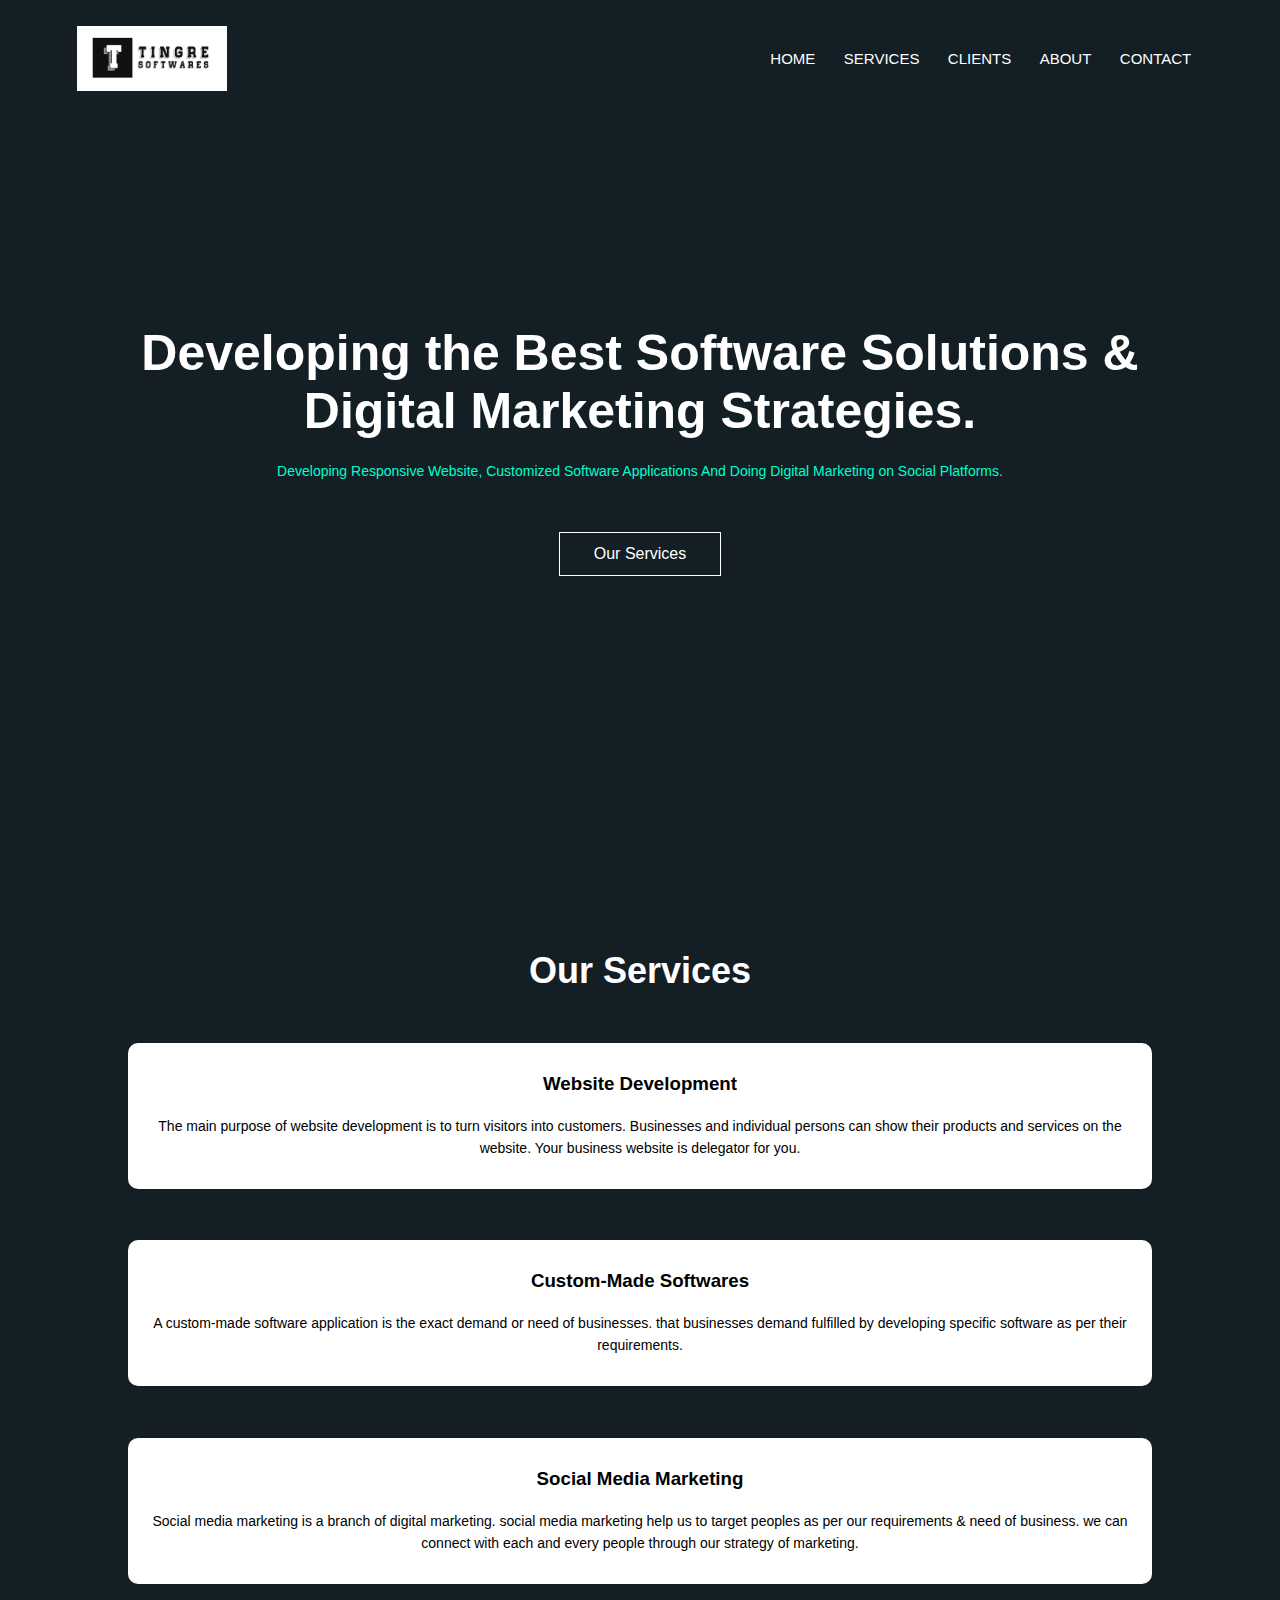
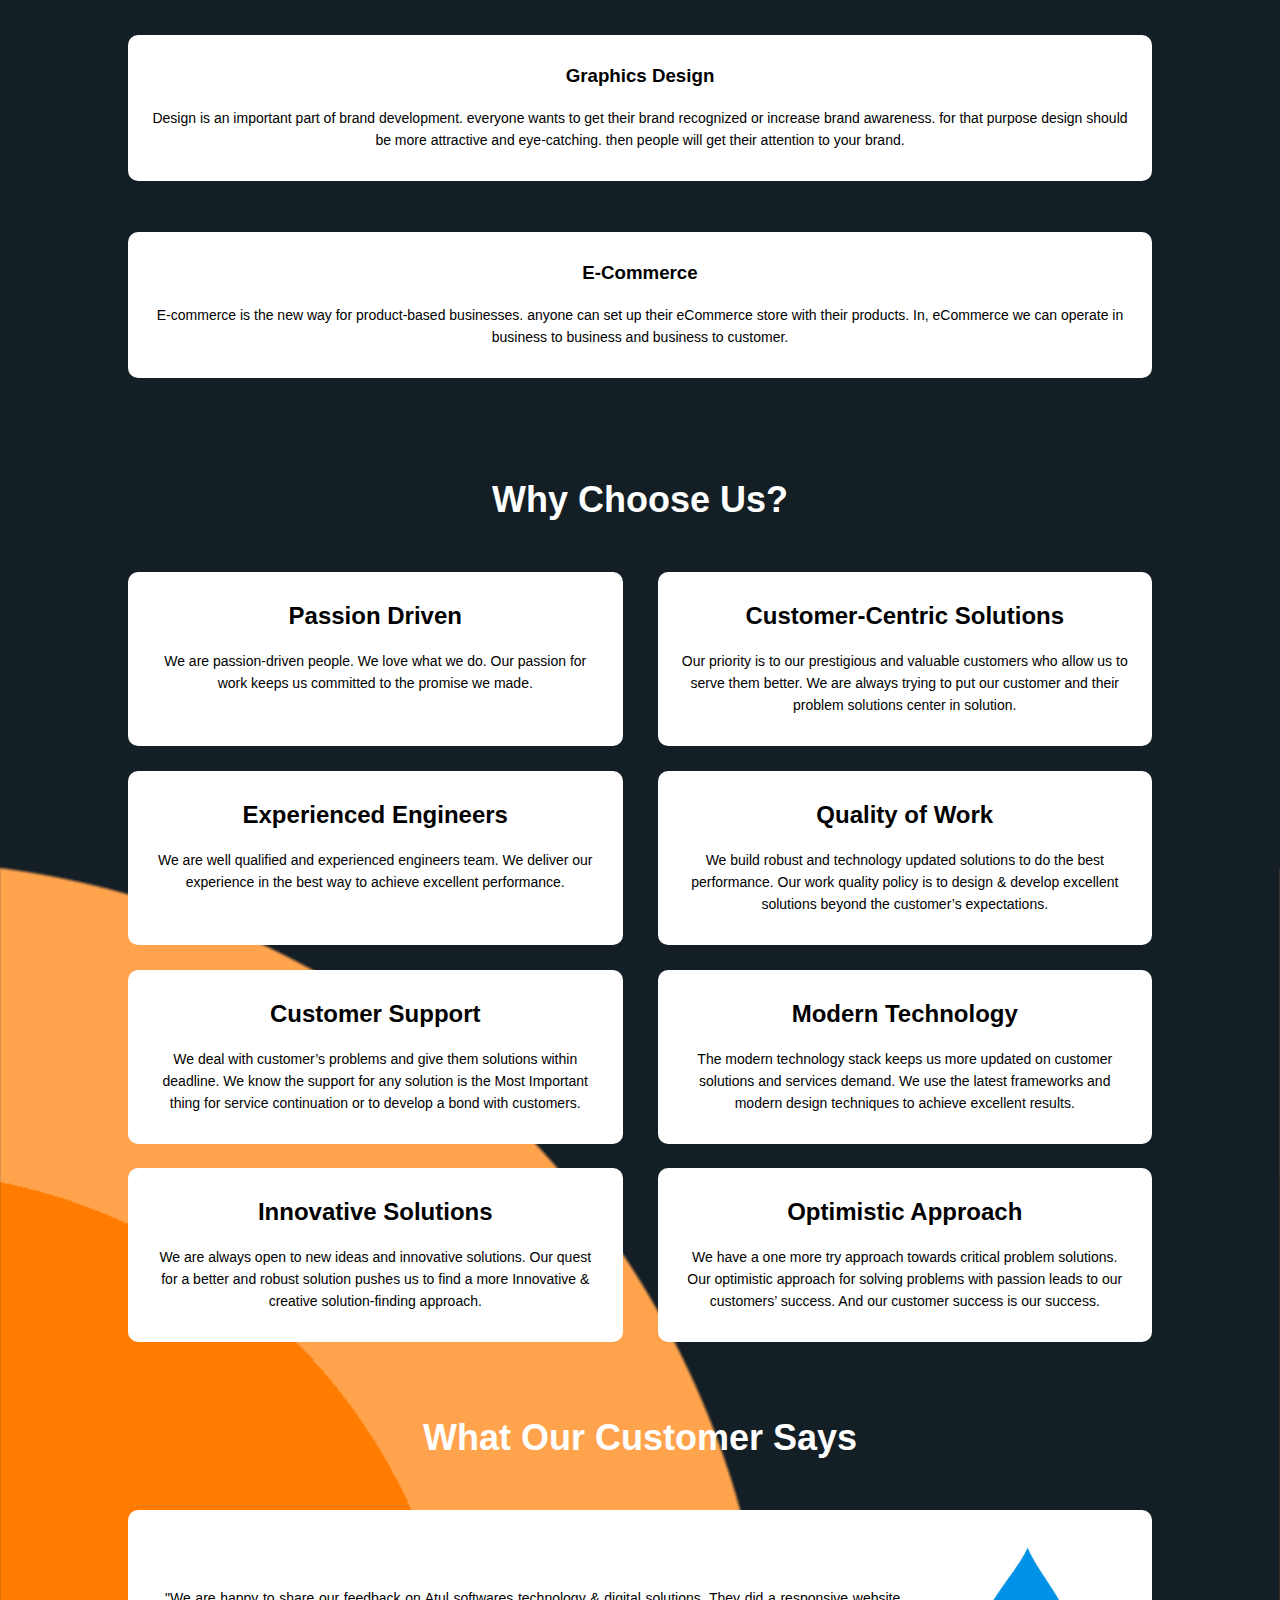
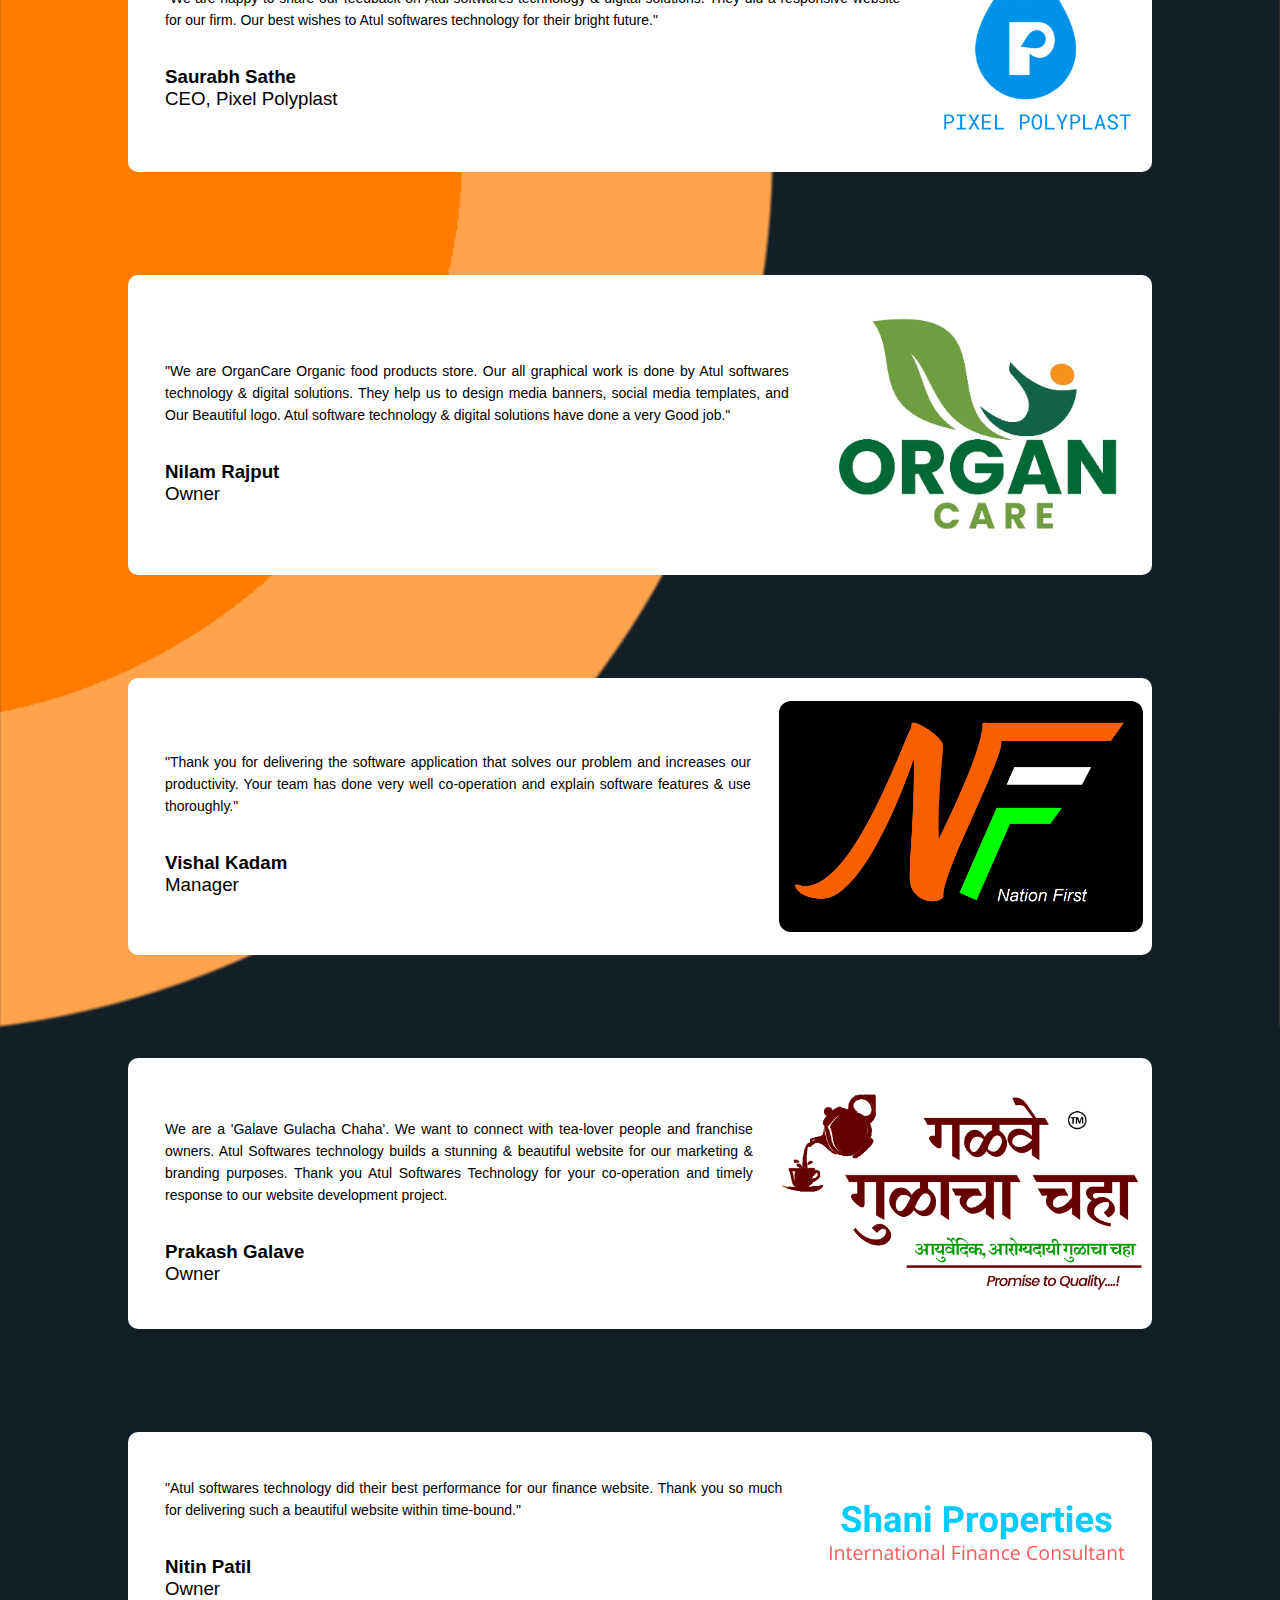
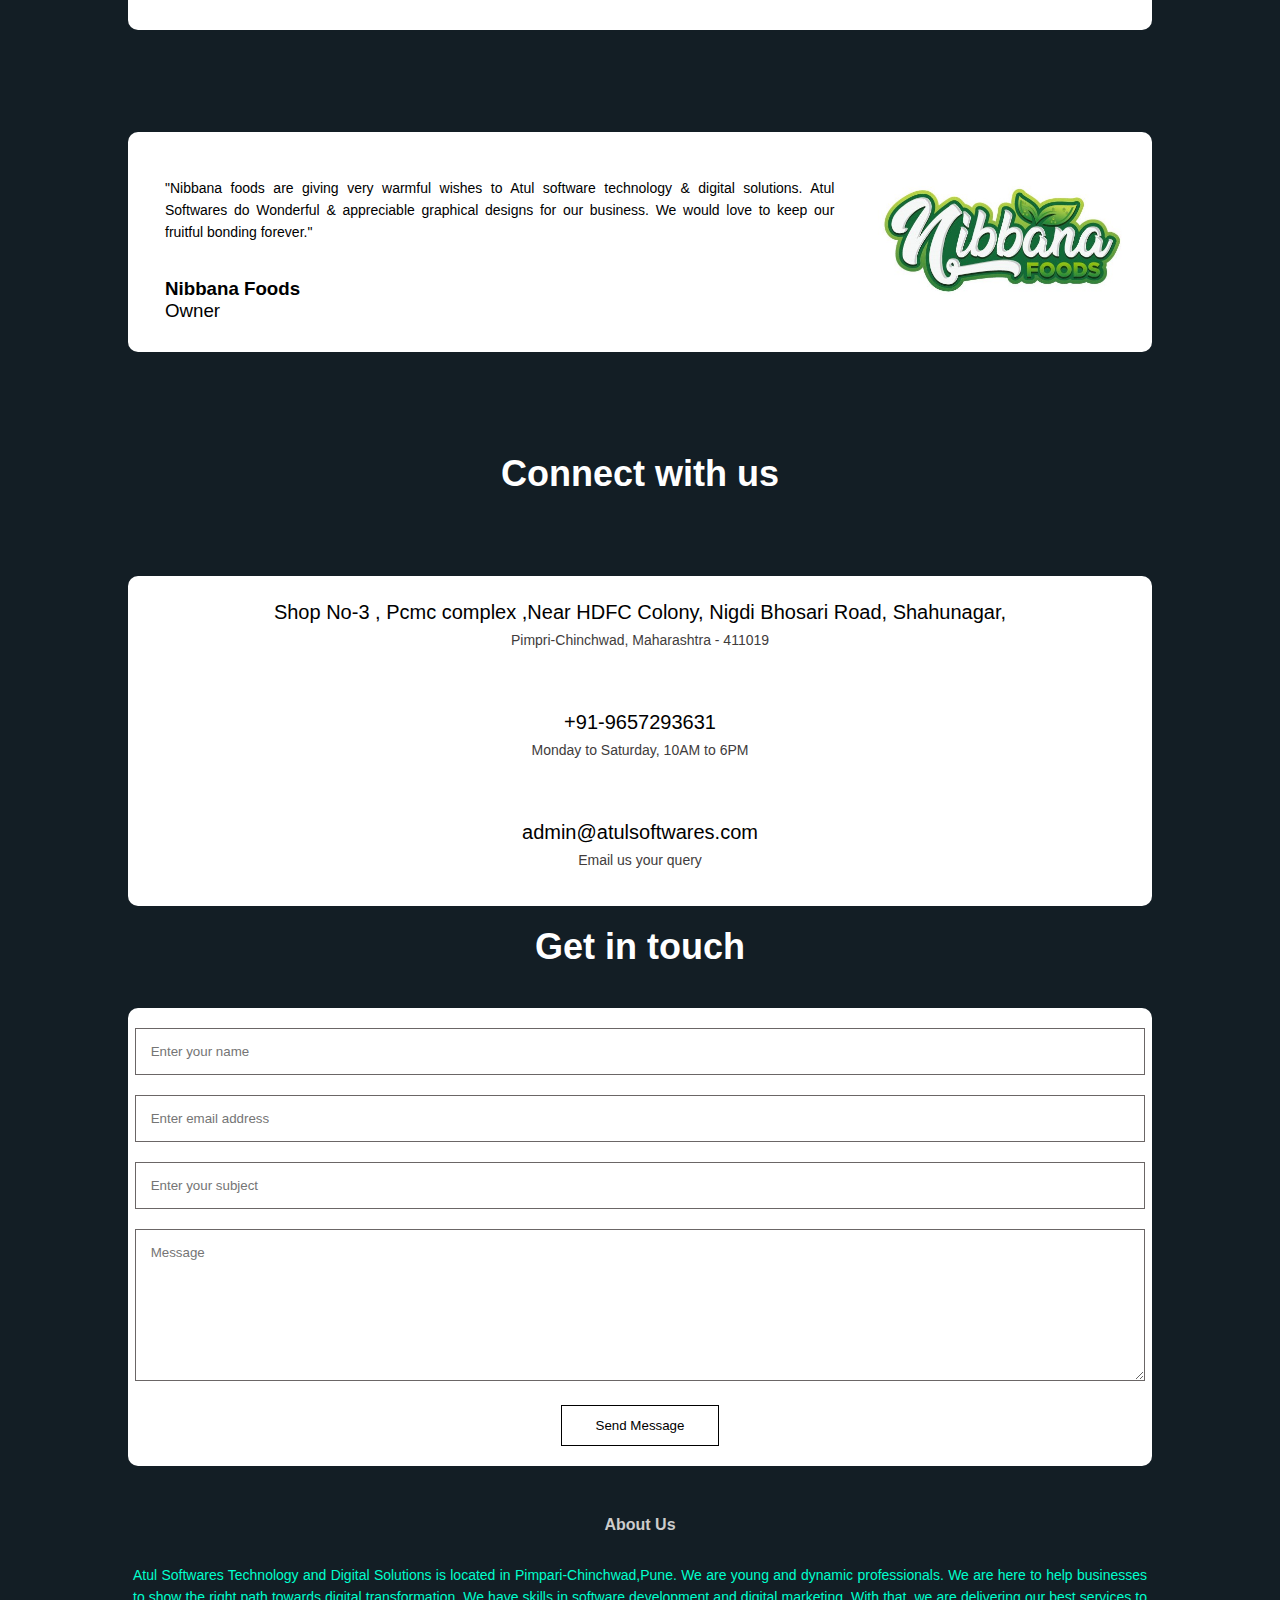
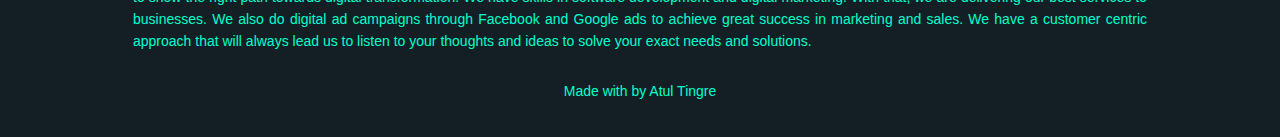
<file: index.html>
<!DOCTYPE html>
<html lang="en">
<head>
    <meta charset="UTF-8">
    <meta http-equiv="X-UA-Compatible" content="IE=edge">
    <meta name="viewport" content="width=device-width, initial-scale=1.0">
    <title>Atul Softwares</title>
    <link rel="stylesheet" href="style.css">
    <!-- <link rel="preconnect" href="https://fonts.googleapis.com">
    <link rel="preconnect" href="https://fonts.gstatic.com" crossorigin>
    <link href="https://fonts.googleapis.com/css2?family=Macondo&family=Montserrat:wght@300;400;800&family=Open+Sans:ital@1&family=Poppins:wght@100;200;300;400;600;700&family=Varela+Round&family=Yeon+Sung&display=swap" rel="stylesheet"> -->
    <link rel="stylesheet" href="https://cdnjs.cloudflare.com/ajax/libs/font-awesome/6.3.0/css/all.min.css"
    integrity="sha512-SzlrxWUlpfuzQ+pcUCosxcglQRNAq/DZjVsC0lE40xsADsfeQoEypE+enwcOiGjk/bSuGGKHEyjSoQ1zVisanQ=="
    crossorigin="anonymous" referrerpolicy="no-referrer" />

</head>
<body>
    <!-- Hero Section -->
    <section class="header">
        <nav>
            <a href="index.html"><img src="images/Logo.png"></a>
            <!-- <h1>A T U L</h1> -->
            <div class="nav-links" id="navLinks">
                <i class="fa fa-times" onclick="hideMenu()"></i>
                <ul>
                    <li><a href="index.html">HOME</a></li>
                    <li><a href="services.html">SERVICES</a></li>
                    <li><a href="clients.html">CLIENTS</a></li>
                    <li><a href="about.html">ABOUT</a></li>
                    <li><a href="contact.html">CONTACT</a></li>
                </ul>
            </div>
            <i class="fa fa-bars" onclick="showMenu()"></i>
        </nav>
        <div class="text-box">
            <h1>Developing the Best Software Solutions & <br> Digital Marketing Strategies.</h1>
            <p>Developing Responsive Website, Customized Software Applications And Doing Digital Marketing on Social Platforms.</p>
            <a href="services.html" class="hero-btn">Our Services</a>
        </div>
    </section>

    <!-- Our Services -->
    <section class="services">
        <h1>Our Services</h1>
        <div class="row">
            <div class="services-col">
                <i class="fa-solid fa-globe fa-3x"></i>
                <h3>Website Development</h3>
                <p>The main purpose of website development is to turn visitors into customers. Businesses and individual persons can show their products and services on the website. Your business website is delegator for you.</p>
            </div>
            <div class="services-col">
                <i class="fa-solid fa-compass-drafting fa-3x"></i>
                <h3>Custom-Made Softwares</h3>
                <p>A custom-made software application is the exact demand or need of businesses. that businesses demand fulfilled by developing specific software as per their requirements.</p>
            </div>
            <div class="services-col">
                <i class="fa-solid fa-people-group fa-3x"></i>
                <h3>Social Media Marketing</h3>
                <p>Social media marketing is a branch of digital marketing. social media marketing help us to target peoples as per our requirements & need of business. we can connect with each and every people through our strategy of marketing.</p>
            </div>
            <div class="services-col">
                <i class="fa-solid fa-paintbrush fa-3x"></i>
                <h3>Graphics Design</h3>
                <p>Design is an important part of brand development. everyone wants to get their brand recognized or increase brand awareness. for that purpose design should be more attractive and eye-catching. then people will get their attention to your brand.</p>
            </div>
            <div class="services-col">
                <i class="fa-solid fa-cart-shopping fa-3x"></i>
                <h3>E-Commerce</h3>
                <p>E-commerce is the new way for product-based businesses. anyone can set up their eCommerce store with their products. In, eCommerce we can operate in business to business and business to customer.</p>
            </div>
        </div>
    </section>

    <section class="passion">
        <h1>Why Choose Us?</h1>
        <div class="grid-container">
            <div class="grid-item">
                <i class="fa-solid fa-heart fa-3x"></i>
                <h2>Passion Driven</h2>
                <p>We are passion-driven people. We love what we do. Our passion for work keeps us committed to the promise we made.</p>
            </div>
            <div class="grid-item">
                <i class="fa-solid fa-bullseye fa-3x"></i>
                <h2>Customer-Centric Solutions</h2>
                <p>Our priority is to our prestigious and valuable customers who allow us to serve them better.  We are always trying to put our customer and their problem solutions center in solution.</p>
            </div>
            <div class="grid-item">
                <i class="fa-solid fa-users-gear fa-3x"></i>
                <h2>Experienced Engineers</h2>
                <p>We are well qualified and experienced engineers team. We deliver our experience in the best way to achieve excellent performance.</p>
            </div>
            <div class="grid-item">
                <i class="fa-solid fa-check-double fa-3x"></i>
                <h2>Quality of Work</h2>
                <p>We build robust and technology updated solutions to do the best performance. Our work quality policy is to design & develop excellent solutions beyond the customer’s expectations.</p>
            </div>
            <div class="grid-item">
                <i class="fa-solid fa-handshake fa-3x"></i>
                <h2>Customer Support</h2>
                <p>We deal with customer’s problems and give them solutions within deadline. We know the support for any solution is the Most Important thing for service continuation or to develop a bond with customers.</p>
            </div>
            <div class="grid-item">
                <i class="fa-solid fa-gears fa-3x"></i>
                <h2>Modern Technology</h2>
                <p>The modern technology stack keeps us more updated on customer solutions and services demand. We use the latest frameworks and modern design techniques to achieve excellent results.</p>
            </div>
            <div class="grid-item">
                <i class="fa-solid fa-lightbulb fa-3x"></i>
                <h2>Innovative Solutions</h2>
                <p>We are always open to new ideas and innovative solutions. Our quest for a better and robust solution pushes us to find a more Innovative & creative solution-finding approach. </p>
            </div>
            <div class="grid-item">
                <i class="fa-solid fa-plus fa-3x"></i>
                <h2>Optimistic Approach</h2>
                <p>We have a one more try approach towards critical problem solutions.  Our optimistic approach for solving problems with passion leads to our customers’ success. And our customer success is our success.</p>
            </div>
        </div>
    </section>

    <!-- Clients -->
    <section class="card">
        <h1>What Our Customer Says</h1>
        <div class="row">
            <div class="card-col">
                <div class="card-col1">
                    <p>"We are happy to share our feedback on Atul softwares technology &amp; digital solutions. They did a responsive website for our firm. Our best wishes to Atul softwares technology for their bright future."</p>
                    <h3>Saurabh Sathe <br><span>CEO, Pixel Polyplast</span></h3>
                </div>
                <div class="layer">
                    <img src="images/Pixel-PolyPlast.png" alt="">
                </div>
            </div>
        </div>
        <div class="row">
            <div class="card-col">
                <div class="card-col1">
                    <p>"We are OrganCare Organic food products store. Our all graphical work is done by Atul softwares technology &amp; digital solutions.
They help us to design media banners, social media templates, and Our Beautiful logo.  Atul software technology &amp; digital solutions have done a very Good job."</p>
                    <h3>Nilam Rajput <br><span>Owner</span></h3>
                </div>
                <div class="layer">
                    <img src="images/OrganCare.png" alt="">
                </div>
            </div>
        </div>
        <div class="row">
            <div class="card-col">
                <div class="card-col1">
                    <p>"Thank you for delivering the software application that solves our problem and increases our productivity. Your team has done very well co-operation and explain software features & use thoroughly."</p>
                    <h3>Vishal Kadam <br><span>Manager</span></h3>
                </div>
                <div class="layer">
                    <img src="images/NationFirst.png" alt="">
                </div>
            </div>
        </div>
        <div class="row">
            <div class="card-col">
                <div class="card-col1">
                    <p>We are a 'Galave Gulacha Chaha'. We want to connect with tea-lover people and franchise owners. Atul Softwares technology builds a stunning &amp; beautiful website for our marketing &amp; branding purposes. Thank you Atul Softwares Technology for your co-operation and timely response to our website development project.</p>
                    <h3>Prakash Galave <br><span>Owner</span></h3>
                </div>
                <div class="layer">
                    <img src="images/galve-logo-brownc.png" alt="">
                </div>
            </div>
        </div>
        <div class="row">
            <div class="card-col">
                <div class="card-col1">
                    <p>"Atul softwares technology did their best performance for our finance website. Thank you so much for delivering such a beautiful website within time-bound."</p>
                    <h3>Nitin Patil <br><span>Owner</span></h3>
                </div>
                <div class="layer">
                    <img src="images/Shani-Properties-2.png" alt="">
                </div>
            </div>
        </div>
        <div class="row">
            <div class="card-col">
                <div class="card-col1">
                    <p>"Nibbana foods are giving very warmful wishes to Atul software technology & digital solutions. Atul Softwares do Wonderful & appreciable graphical designs for our business. We would love to keep our fruitful bonding forever."</p>
                    <h3>Nibbana Foods <br><span>Owner</span></h3>
                </div>
                <div class="layer">
                    <img src="images/Nibbana-Foods-Green.jpg" alt="">
                </div>
            </div>
        </div>
    </section>

    <section class="contact-us">
        <h1>Connect with us</h1>
        <div class="row">
            <div class="contact-col">
                <div>
                    <i class="fa-solid fa-house fa-2x"></i>                
                    <span>
                        <h5>Shop No-3 , Pcmc complex ,Near HDFC Colony, Nigdi Bhosari Road, Shahunagar, </h5>
                        <p>Pimpri-Chinchwad, Maharashtra - 411019</p>
                    </span>
                </div>
                <div>
                    <i class="fa-solid fa-phone fa-2x"></i>                    
                    <span>
                        <h5>+91-9657293631</h5>
                        <p>Monday to Saturday, 10AM to 6PM</p>
                    </span>
                </div>
                <div>
                    <i class="fa-solid fa-envelope fa-2x"></i>                
                    <span>
                        <h5>admin@atulsoftwares.com</h5>
                        <p>Email us your query</p>
                    </span>
                </div>
            </div>
            <h1>Get in touch</h1>
            <div class="contact-col">
                <form action="">
                    <input type="text" placeholder="Enter your name" required>
                    <input type="email" placeholder="Enter email address" required>
                    <input type="text" placeholder="Enter your subject" required>
                    <textarea rows="8" placeholder="Message" required></textarea>
                    <button type="submit" class="hero-btn1 red-btn send-message">Send Message</button>
                </form>
            </div>
        </div>
    </section>

    <!-- FOOTER -->
    <section class="footer">
        <h4>About Us</h4>
        <p class="footer-p">Atul Softwares Technology and Digital Solutions is located in Pimpari-Chinchwad,Pune. We are young and dynamic professionals. We are here to help businesses to show the right path towards digital transformation. We have skills in software development and digital marketing. With that, we are delivering our best services to businesses. We also do digital ad campaigns through Facebook and Google ads to achieve great success in marketing and sales. We have a customer centric approach that will always lead us to listen to your thoughts and ideas to solve your exact needs and solutions.</p>
        <div class="icons">
            <a href="https://www.facebook.com/atultingre18/" target="_blank"><i class="fa-brands fa-square-facebook" ></i></a>
            <a href="https://twitter.com/atultingre4568" target="_blank"><i class="fa-brands fa-twitter"></i></a>
            <a href="https://www.instagram.com/atult_4568/" target="_blank"><i class="fa-brands fa-instagram"></i></a>
            <a href="https://www.linkedin.com/in/atultingre/" target="_blank"><i class="fa-brands fa-linkedin"></i></a>
            <p>Made with <i class="fa-solid fa-heart"></i> by Atul Tingre</p>
        </div>
    </section>









    <!-- JAVASCRIPT FOR TOGGLE MENU -->
    <script>
        var navLinks = document.getElementById("navLinks");

        function showMenu() {
            navLinks.style.right = "0"
        }

        function hideMenu(){
            navLinks.style.right = "-200px"
        }
    </script>
</body>
</html>
</file>
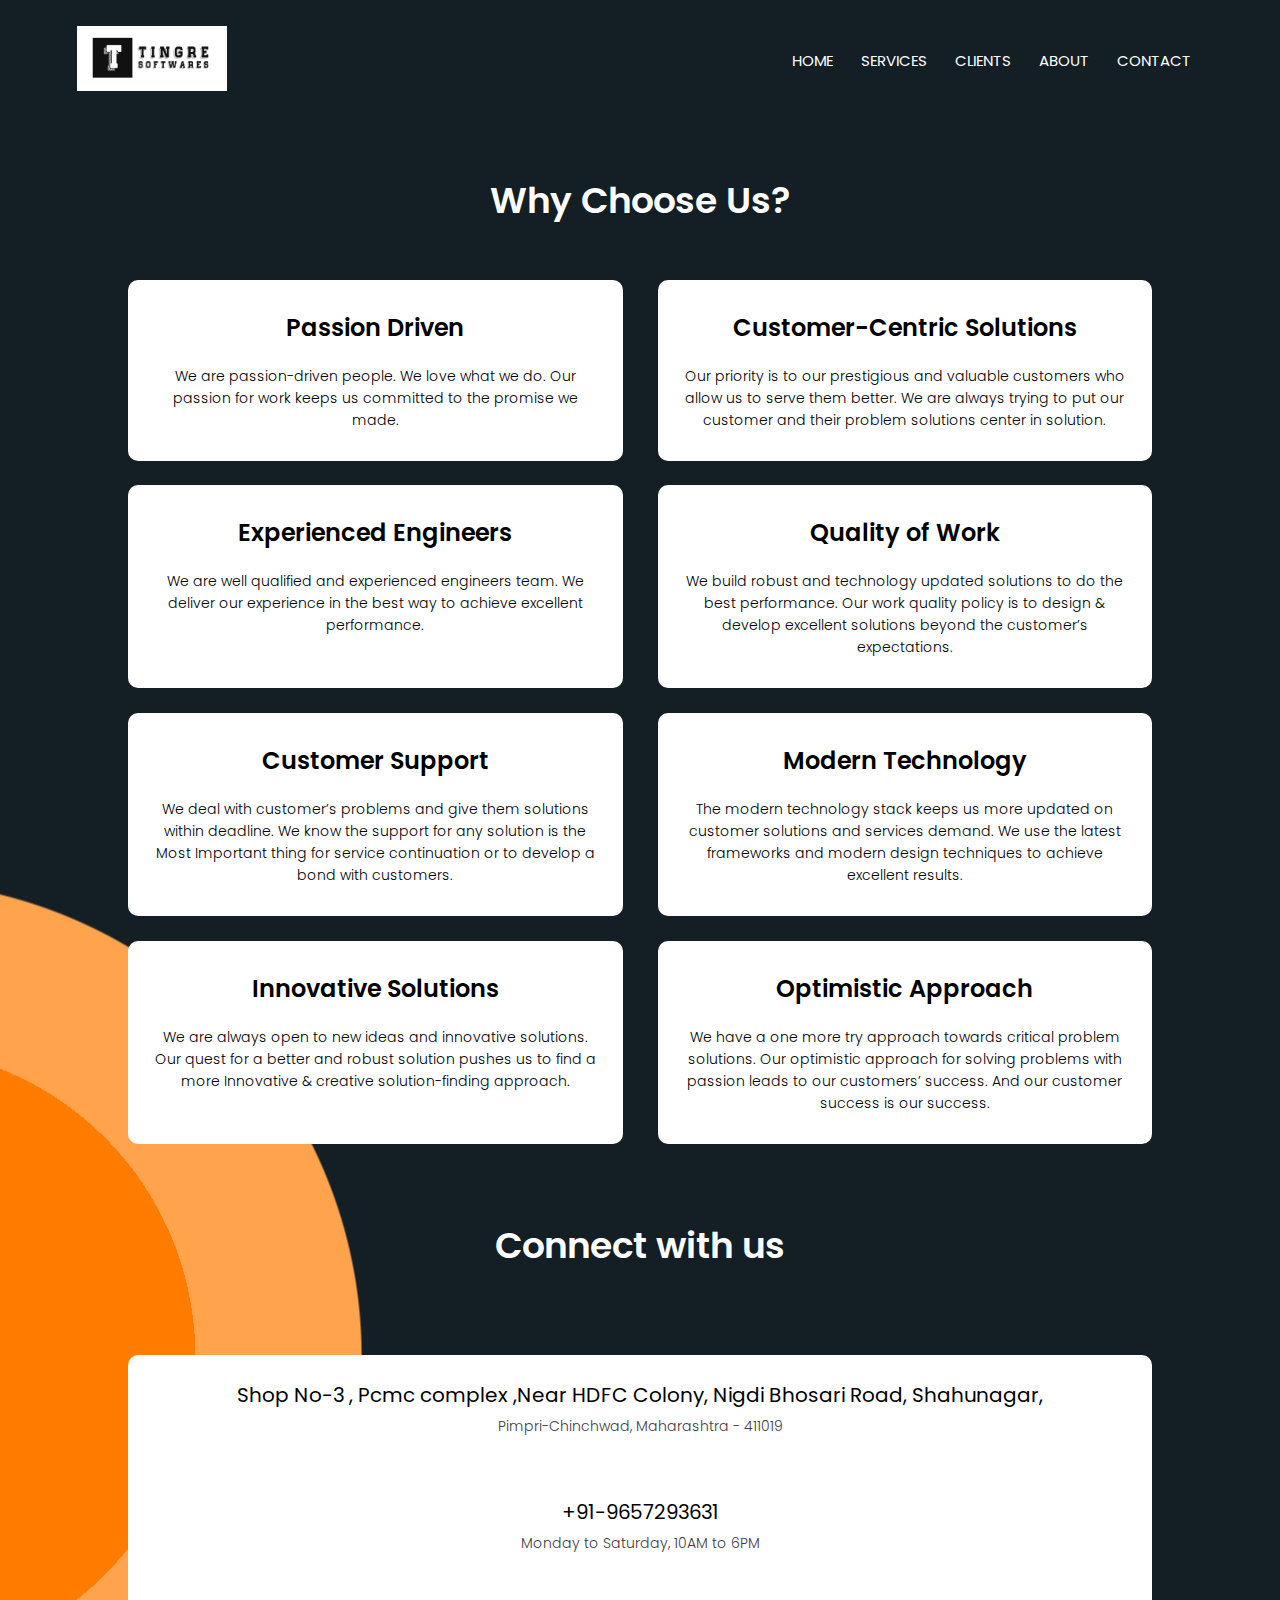
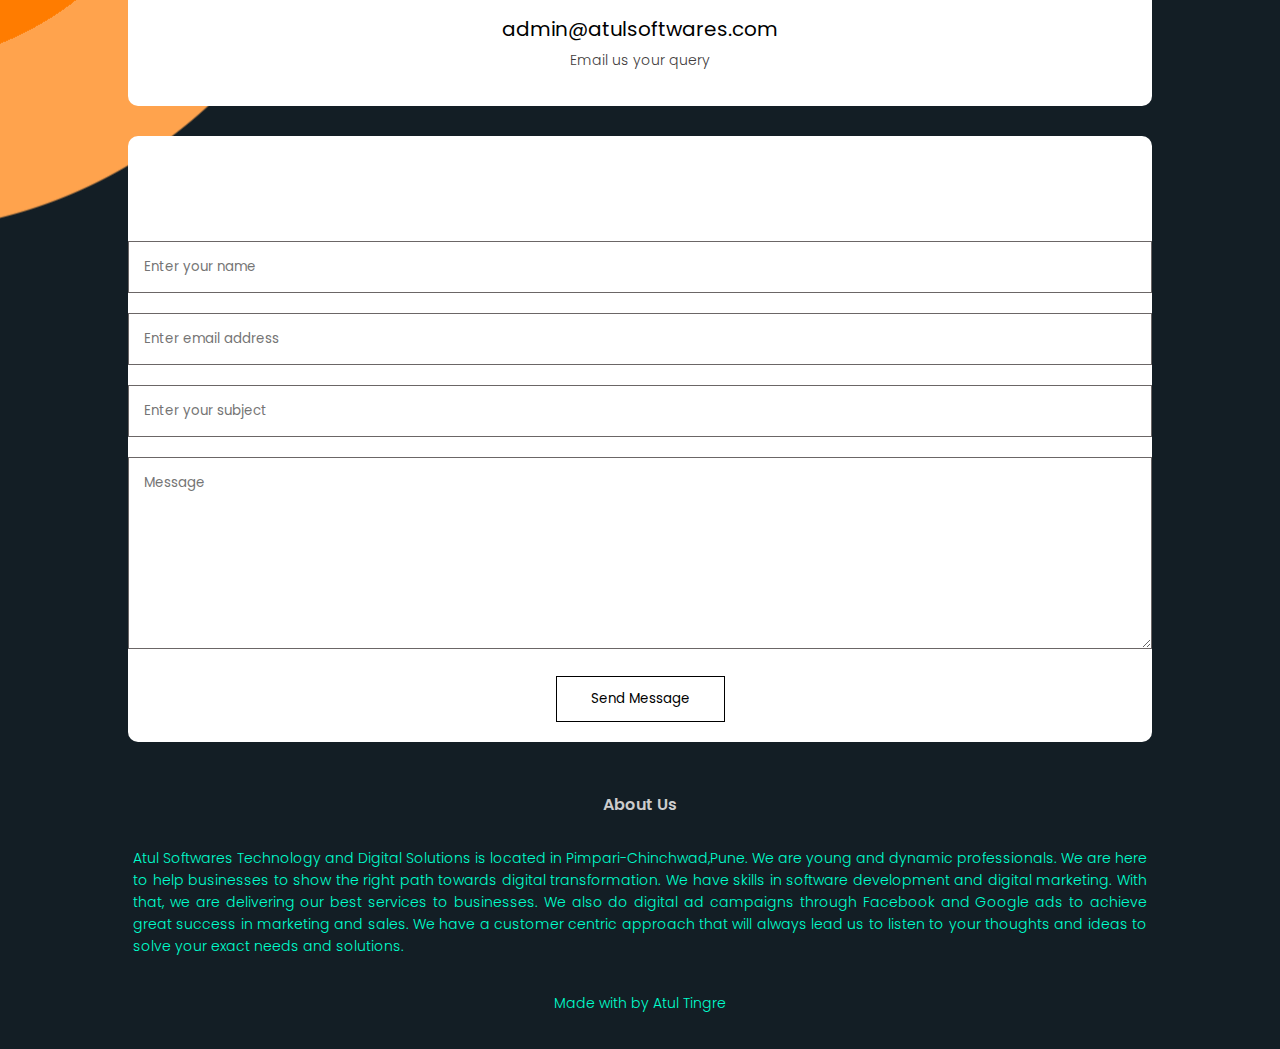
<file: about.html>
<!DOCTYPE html>
<html lang="en">

<head>

    <meta charset="UTF-8">
    <meta http-equiv="X-UA-Compatible" content="IE=edge">
    <meta name="viewport" content="width=device-width, initial-scale=1.0">
    <title>College Website</title>
    <link rel="stylesheet" href="style.css">
    <link rel="preconnect" href="https://fonts.googleapis.com">
    <link rel="preconnect" href="https://fonts.gstatic.com" crossorigin>
    <link
        href="https://fonts.googleapis.com/css2?family=Macondo&family=Montserrat:wght@300;400;800&family=Open+Sans:ital@1&family=Poppins:wght@100;200;300;400;600;700&family=Varela+Round&family=Yeon+Sung&display=swap"
        rel="stylesheet">
    <link rel="stylesheet" href="https://cdnjs.cloudflare.com/ajax/libs/font-awesome/6.3.0/css/all.min.css"
        integrity="sha512-SzlrxWUlpfuzQ+pcUCosxcglQRNAq/DZjVsC0lE40xsADsfeQoEypE+enwcOiGjk/bSuGGKHEyjSoQ1zVisanQ=="
        crossorigin="anonymous" referrerpolicy="no-referrer" />
</head>

<body>
    <!-- HERO SECTION -->
    <section class="header">
        <nav>
            <a href="index.html"><img src="images/Logo.png"></a>
            <!-- <h1>A T U L</h1> -->
            <div class="nav-links" id="navLinks">
                <i class="fa fa-times" onclick="hideMenu()"></i>
                <ul>
                    <li><a href="index.html">HOME</a></li>
                    <li><a href="services.html">SERVICES</a></li>
                    <li><a href="clients.html">CLIENTS</a></li>
                    <li><a href="about.html">ABOUT</a></li>
                    <li><a href="contact.html">CONTACT</a></li>
                </ul>
            </div>
            <i class="fa fa-bars" onclick="showMenu()"></i>
        </nav>
        <section class="passion">
            <h1>Why Choose Us?</h1>
            <div class="grid-container">
                <div class="grid-item">
                    <i class="fa-solid fa-heart fa-3x"></i>
                    <h2>Passion Driven</h2>
                    <p>We are passion-driven people. We love what we do. Our passion for work keeps us committed to the promise we made.</p>
                </div>
                <div class="grid-item">
                    <i class="fa-solid fa-bullseye fa-3x"></i>
                    <h2>Customer-Centric Solutions</h2>
                    <p>Our priority is to our prestigious and valuable customers who allow us to serve them better.  We are always trying to put our customer and their problem solutions center in solution.</p>
                </div>
                <div class="grid-item">
                    <i class="fa-solid fa-users-gear fa-3x"></i>
                    <h2>Experienced Engineers</h2>
                    <p>We are well qualified and experienced engineers team. We deliver our experience in the best way to achieve excellent performance.</p>
                </div>
                <div class="grid-item">
                    <i class="fa-solid fa-check-double fa-3x"></i>
                    <h2>Quality of Work</h2>
                    <p>We build robust and technology updated solutions to do the best performance. Our work quality policy is to design & develop excellent solutions beyond the customer’s expectations.</p>
                </div>
                <div class="grid-item">
                    <i class="fa-solid fa-handshake fa-3x"></i>
                    <h2>Customer Support</h2>
                    <p>We deal with customer’s problems and give them solutions within deadline. We know the support for any solution is the Most Important thing for service continuation or to develop a bond with customers.</p>
                </div>
                <div class="grid-item">
                    <i class="fa-solid fa-gears fa-3x"></i>
                    <h2>Modern Technology</h2>
                    <p>The modern technology stack keeps us more updated on customer solutions and services demand. We use the latest frameworks and modern design techniques to achieve excellent results.</p>
                </div>
                <div class="grid-item">
                    <i class="fa-solid fa-lightbulb fa-3x"></i>
                    <h2>Innovative Solutions</h2>
                    <p>We are always open to new ideas and innovative solutions. Our quest for a better and robust solution pushes us to find a more Innovative & creative solution-finding approach. </p>
                </div>
                <div class="grid-item">
                    <i class="fa-solid fa-plus fa-3x"></i>
                    <h2>Optimistic Approach</h2>
                    <p>We have a one more try approach towards critical problem solutions.  Our optimistic approach for solving problems with passion leads to our customers’ success. And our customer success is our success.</p>
                </div>
            </div>
        </section>
    
    </section>
    <!-- FOOTER -->
    <section class="contact-us">
        <h1>Connect with us</h1>
        <div class="row">
            <div class="contact-col">
                <div>
                    <i class="fa-solid fa-house"></i>
                    <span>
                        <h5>Shop No-3 , Pcmc complex ,Near HDFC Colony, Nigdi Bhosari Road, Shahunagar, </h5>
                        <p>Pimpri-Chinchwad, Maharashtra - 411019</p>
                    </span>
                </div>
                <div>
                    <i class="fa-solid fa-phone"></i>
                    <span>
                        <h5>+91-9657293631</h5>
                        <p>Monday to Saturday, 10AM to 6PM</p>
                    </span>
                </div>
                <div>
                    <i class="fa-solid fa-envelope"></i>
                    <span>
                        <h5>admin@atulsoftwares.com</h5>
                        <p>Email us your query</p>
                    </span>
                </div>
            </div>
            <div class="contact-col">
                <h1>Get in touch</h1>
                <form action="">
                    <input type="text" placeholder="Enter your name" required>
                    <input type="email" placeholder="Enter email address" required>
                    <input type="text" placeholder="Enter your subject" required>
                    <textarea rows="8" placeholder="Message" required></textarea>
                    <button type="submit" class="hero-btn red-btn send-message">Send Message</button>
                </form>
            </div>
        </div>
    </section>

    <!-- FOOTER -->
    <section class="footer">
        <h4>About Us</h4>
        <p class="footer-p">Atul Softwares Technology and Digital Solutions is located in Pimpari-Chinchwad,Pune. We are
            young and dynamic professionals. We are here to help businesses to show the right path towards digital
            transformation. We have skills in software development and digital marketing. With that, we are delivering
            our best services to businesses. We also do digital ad campaigns through Facebook and Google ads to achieve
            great success in marketing and sales. We have a customer centric approach that will always lead us to listen
            to your thoughts and ideas to solve your exact needs and solutions.</p>
        <div class="icons">
            <a href="https://www.facebook.com/atultingre18/" target="_blank"><i
                    class="fa-brands fa-square-facebook"></i></a>
            <a href="https://twitter.com/atultingre4568" target="_blank"><i class="fa-brands fa-twitter"></i></a>
            <a href="https://www.instagram.com/atult_4568/" target="_blank"><i class="fa-brands fa-instagram"></i></a>
            <a href="https://www.linkedin.com/in/atultingre/" target="_blank"><i class="fa-brands fa-linkedin"></i></a>
            <p>Made with <i class="fa-solid fa-heart"></i> by Atul Tingre</p>
        </div>
    </section>


    <!-- JAVASCRIPT FOR TOGGLE MENU -->
    <script>
        var navLinks = document.getElementById("navLinks");

        function showMenu() {
            navLinks.style.right = "0"
        }

        function hideMenu() {
            navLinks.style.right = "-200px"
        }
    </script>
</body>

</html>
</file>
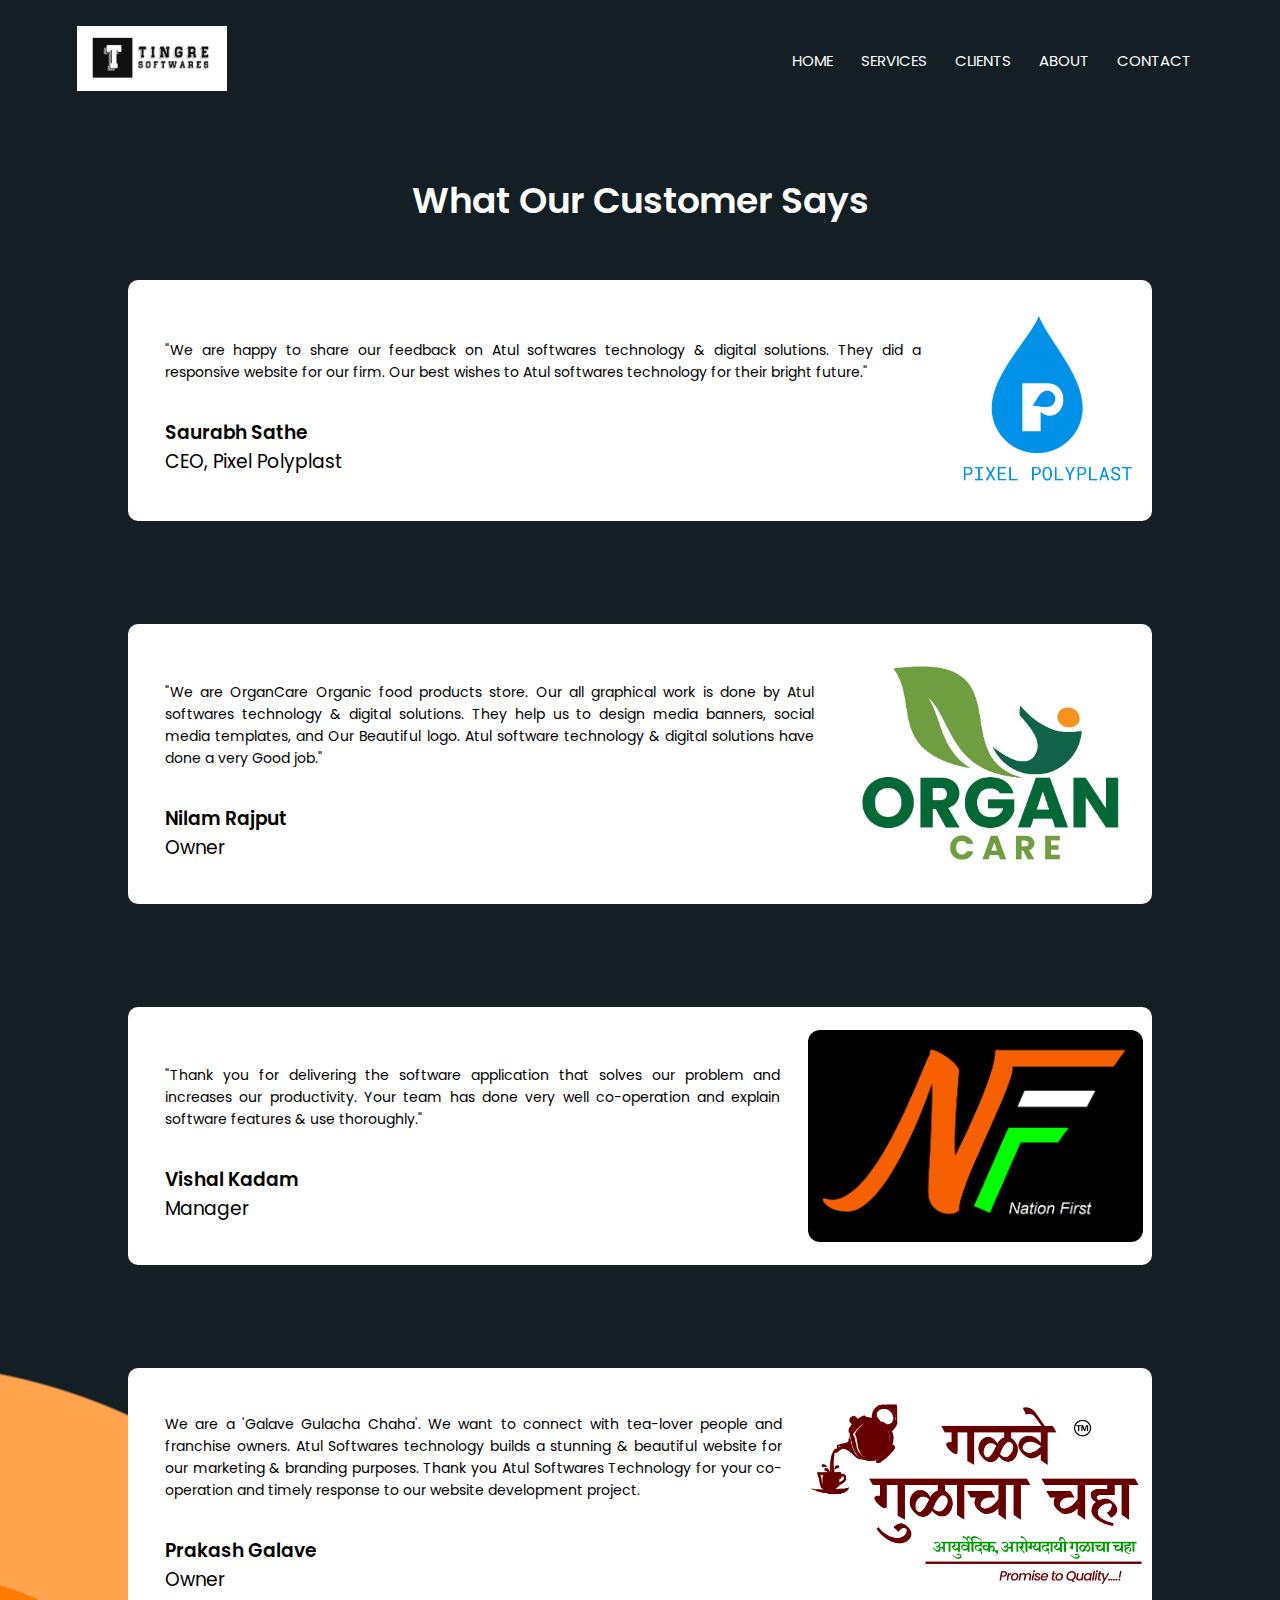
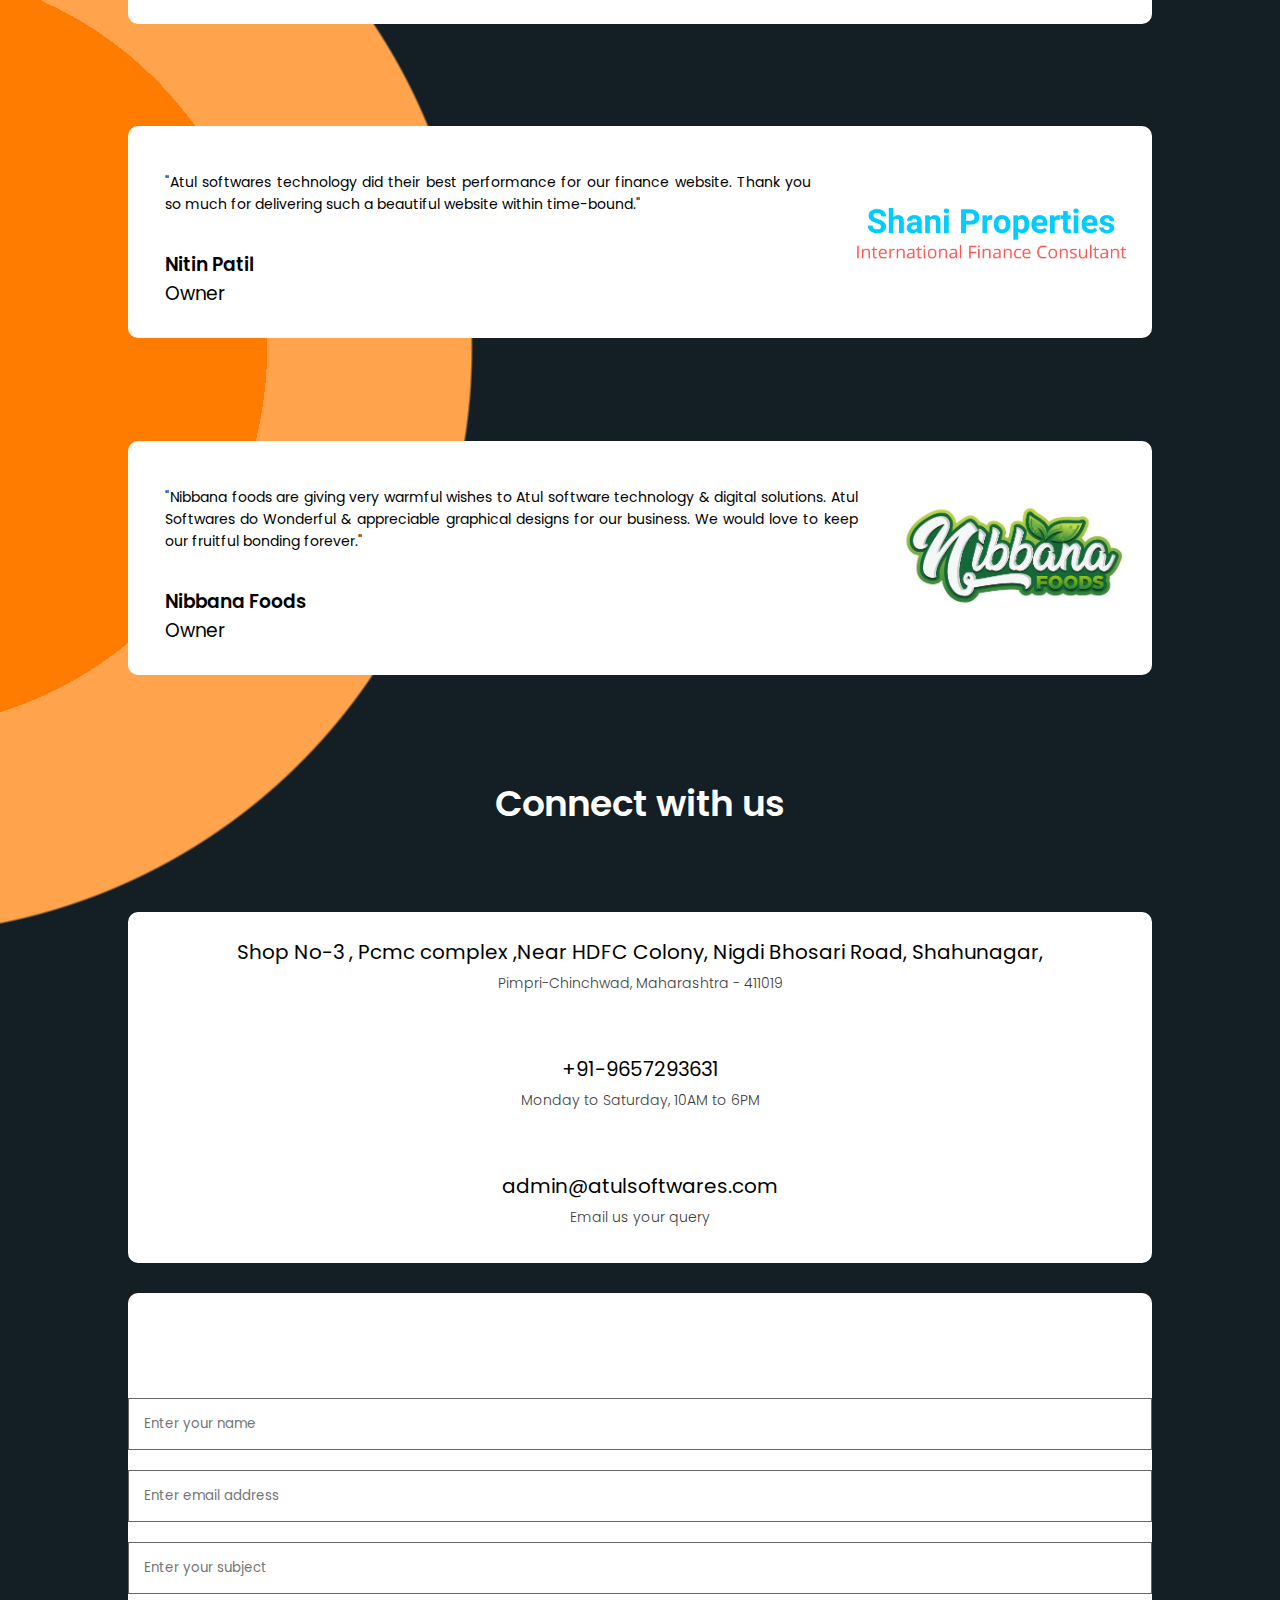
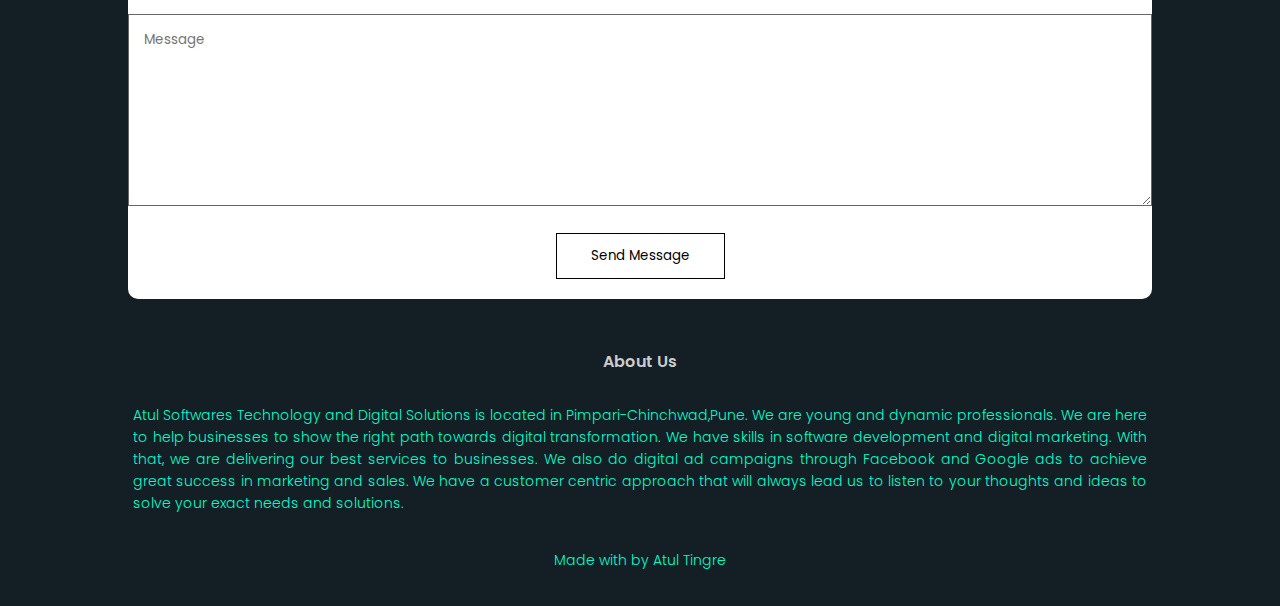
<file: clients.html>
<!DOCTYPE html>
<html lang="en">

<head>

    <meta charset="UTF-8">
    <meta http-equiv="X-UA-Compatible" content="IE=edge">
    <meta name="viewport" content="width=device-width, initial-scale=1.0">
    <title>College Website</title>
    <link rel="stylesheet" href="style.css">
    <link rel="preconnect" href="https://fonts.googleapis.com">
    <link rel="preconnect" href="https://fonts.gstatic.com" crossorigin>
    <link
        href="https://fonts.googleapis.com/css2?family=Macondo&family=Montserrat:wght@300;400;800&family=Open+Sans:ital@1&family=Poppins:wght@100;200;300;400;600;700&family=Varela+Round&family=Yeon+Sung&display=swap"
        rel="stylesheet">
    <link rel="stylesheet" href="https://cdnjs.cloudflare.com/ajax/libs/font-awesome/6.3.0/css/all.min.css"
        integrity="sha512-SzlrxWUlpfuzQ+pcUCosxcglQRNAq/DZjVsC0lE40xsADsfeQoEypE+enwcOiGjk/bSuGGKHEyjSoQ1zVisanQ=="
        crossorigin="anonymous" referrerpolicy="no-referrer" />
</head>

<body>
    <!-- HERO SECTION -->
    <section class="header">
        <nav>
            <a href="index.html"><img src="images/Logo.png"></a>
            <!-- <h1>A T U L</h1> -->
            <div class="nav-links" id="navLinks">
                <i class="fa fa-times" onclick="hideMenu()"></i>
                <ul>
                    <li><a href="index.html">HOME</a></li>
                    <li><a href="services.html">SERVICES</a></li>
                    <li><a href="clients.html">CLIENTS</a></li>
                    <li><a href="about.html">ABOUT</a></li>
                    <li><a href="contact.html">CONTACT</a></li>
                </ul>
            </div>
            <i class="fa fa-bars" onclick="showMenu()"></i>
        </nav>
        <!-- Clients -->
    <section class="card">
        <h1>What Our Customer Says</h1>
        <div class="row">
            <div class="card-col">
                <div class="card-col1">
                    <p>"We are happy to share our feedback on Atul softwares technology &amp; digital solutions. They did a responsive website for our firm. Our best wishes to Atul softwares technology for their bright future."</p>
                    <h3>Saurabh Sathe <br><span>CEO, Pixel Polyplast</span></h3>
                </div>
                <div class="layer">
                    <img src="images/Pixel-PolyPlast.png" alt="">
                </div>
            </div>
        </div>
        <div class="row">
            <div class="card-col">
                <div class="card-col1">
                    <p>"We are OrganCare Organic food products store. Our all graphical work is done by Atul softwares technology &amp; digital solutions.
They help us to design media banners, social media templates, and Our Beautiful logo.  Atul software technology &amp; digital solutions have done a very Good job."</p>
                    <h3>Nilam Rajput <br><span>Owner</span></h3>
                </div>
                <div class="layer">
                    <img src="images/OrganCare.png" alt="">
                </div>
            </div>
        </div>
        <div class="row">
            <div class="card-col">
                <div class="card-col1">
                    <p>"Thank you for delivering the software application that solves our problem and increases our productivity. Your team has done very well co-operation and explain software features & use thoroughly."</p>
                    <h3>Vishal Kadam <br><span>Manager</span></h3>
                </div>
                <div class="layer">
                    <img src="images/NationFirst.png" alt="">
                </div>
            </div>
        </div>
        <div class="row">
            <div class="card-col">
                <div class="card-col1">
                    <p>We are a 'Galave Gulacha Chaha'. We want to connect with tea-lover people and franchise owners. Atul Softwares technology builds a stunning &amp; beautiful website for our marketing &amp; branding purposes. Thank you Atul Softwares Technology for your co-operation and timely response to our website development project.</p>
                    <h3>Prakash Galave <br><span>Owner</span></h3>
                </div>
                <div class="layer">
                    <img src="images/galve-logo-brownc.png" alt="">
                </div>
            </div>
        </div>
        <div class="row">
            <div class="card-col">
                <div class="card-col1">
                    <p>"Atul softwares technology did their best performance for our finance website. Thank you so much for delivering such a beautiful website within time-bound."</p>
                    <h3>Nitin Patil <br><span>Owner</span></h3>
                </div>
                <div class="layer">
                    <img src="images/Shani-Properties-2.png" alt="">
                </div>
            </div>
        </div>
        <div class="row">
            <div class="card-col">
                <div class="card-col1">
                    <p>"Nibbana foods are giving very warmful wishes to Atul software technology & digital solutions. Atul Softwares do Wonderful & appreciable graphical designs for our business. We would love to keep our fruitful bonding forever."</p>
                    <h3>Nibbana Foods <br><span>Owner</span></h3>
                </div>
                <div class="layer">
                    <img src="images/Nibbana-Foods-Green.jpg" alt="">
                </div>
            </div>
        </div>
    </section>
    </section>
    <!-- FOOTER -->
    <section class="contact-us">
        <h1>Connect with us</h1>
        <div class="row">
            <div class="contact-col">
                <div>
                    <i class="fa-solid fa-house"></i>
                    <span>
                        <h5>Shop No-3 , Pcmc complex ,Near HDFC Colony, Nigdi Bhosari Road, Shahunagar, </h5>
                        <p>Pimpri-Chinchwad, Maharashtra - 411019</p>
                    </span>
                </div>
                <div>
                    <i class="fa-solid fa-phone"></i>
                    <span>
                        <h5>+91-9657293631</h5>
                        <p>Monday to Saturday, 10AM to 6PM</p>
                    </span>
                </div>
                <div>
                    <i class="fa-solid fa-envelope"></i>
                    <span>
                        <h5>admin@atulsoftwares.com</h5>
                        <p>Email us your query</p>
                    </span>
                </div>
            </div>
            <div class="contact-col">
                <h1>Get in touch</h1>
                <form action="">
                    <input type="text" placeholder="Enter your name" required>
                    <input type="email" placeholder="Enter email address" required>
                    <input type="text" placeholder="Enter your subject" required>
                    <textarea rows="8" placeholder="Message" required></textarea>
                    <button type="submit" class="hero-btn red-btn send-message">Send Message</button>
                </form>
            </div>
        </div>
    </section>

    <!-- FOOTER -->
    <section class="footer">
        <h4>About Us</h4>
        <p class="footer-p">Atul Softwares Technology and Digital Solutions is located in Pimpari-Chinchwad,Pune. We are
            young and dynamic professionals. We are here to help businesses to show the right path towards digital
            transformation. We have skills in software development and digital marketing. With that, we are delivering
            our best services to businesses. We also do digital ad campaigns through Facebook and Google ads to achieve
            great success in marketing and sales. We have a customer centric approach that will always lead us to listen
            to your thoughts and ideas to solve your exact needs and solutions.</p>
        <div class="icons">
            <a href="https://www.facebook.com/atultingre18/" target="_blank"><i
                    class="fa-brands fa-square-facebook"></i></a>
            <a href="https://twitter.com/atultingre4568" target="_blank"><i class="fa-brands fa-twitter"></i></a>
            <a href="https://www.instagram.com/atult_4568/" target="_blank"><i class="fa-brands fa-instagram"></i></a>
            <a href="https://www.linkedin.com/in/atultingre/" target="_blank"><i class="fa-brands fa-linkedin"></i></a>
            <p>Made with <i class="fa-solid fa-heart"></i> by Atul Tingre</p>
        </div>

    </section>


    <!-- JAVASCRIPT FOR TOGGLE MENU -->
    <script>
        var navLinks = document.getElementById("navLinks");

        function showMenu() {
            navLinks.style.right = "0"
        }

        function hideMenu() {
            navLinks.style.right = "-200px"
        }
    </script>
</body>

</html>
</file>
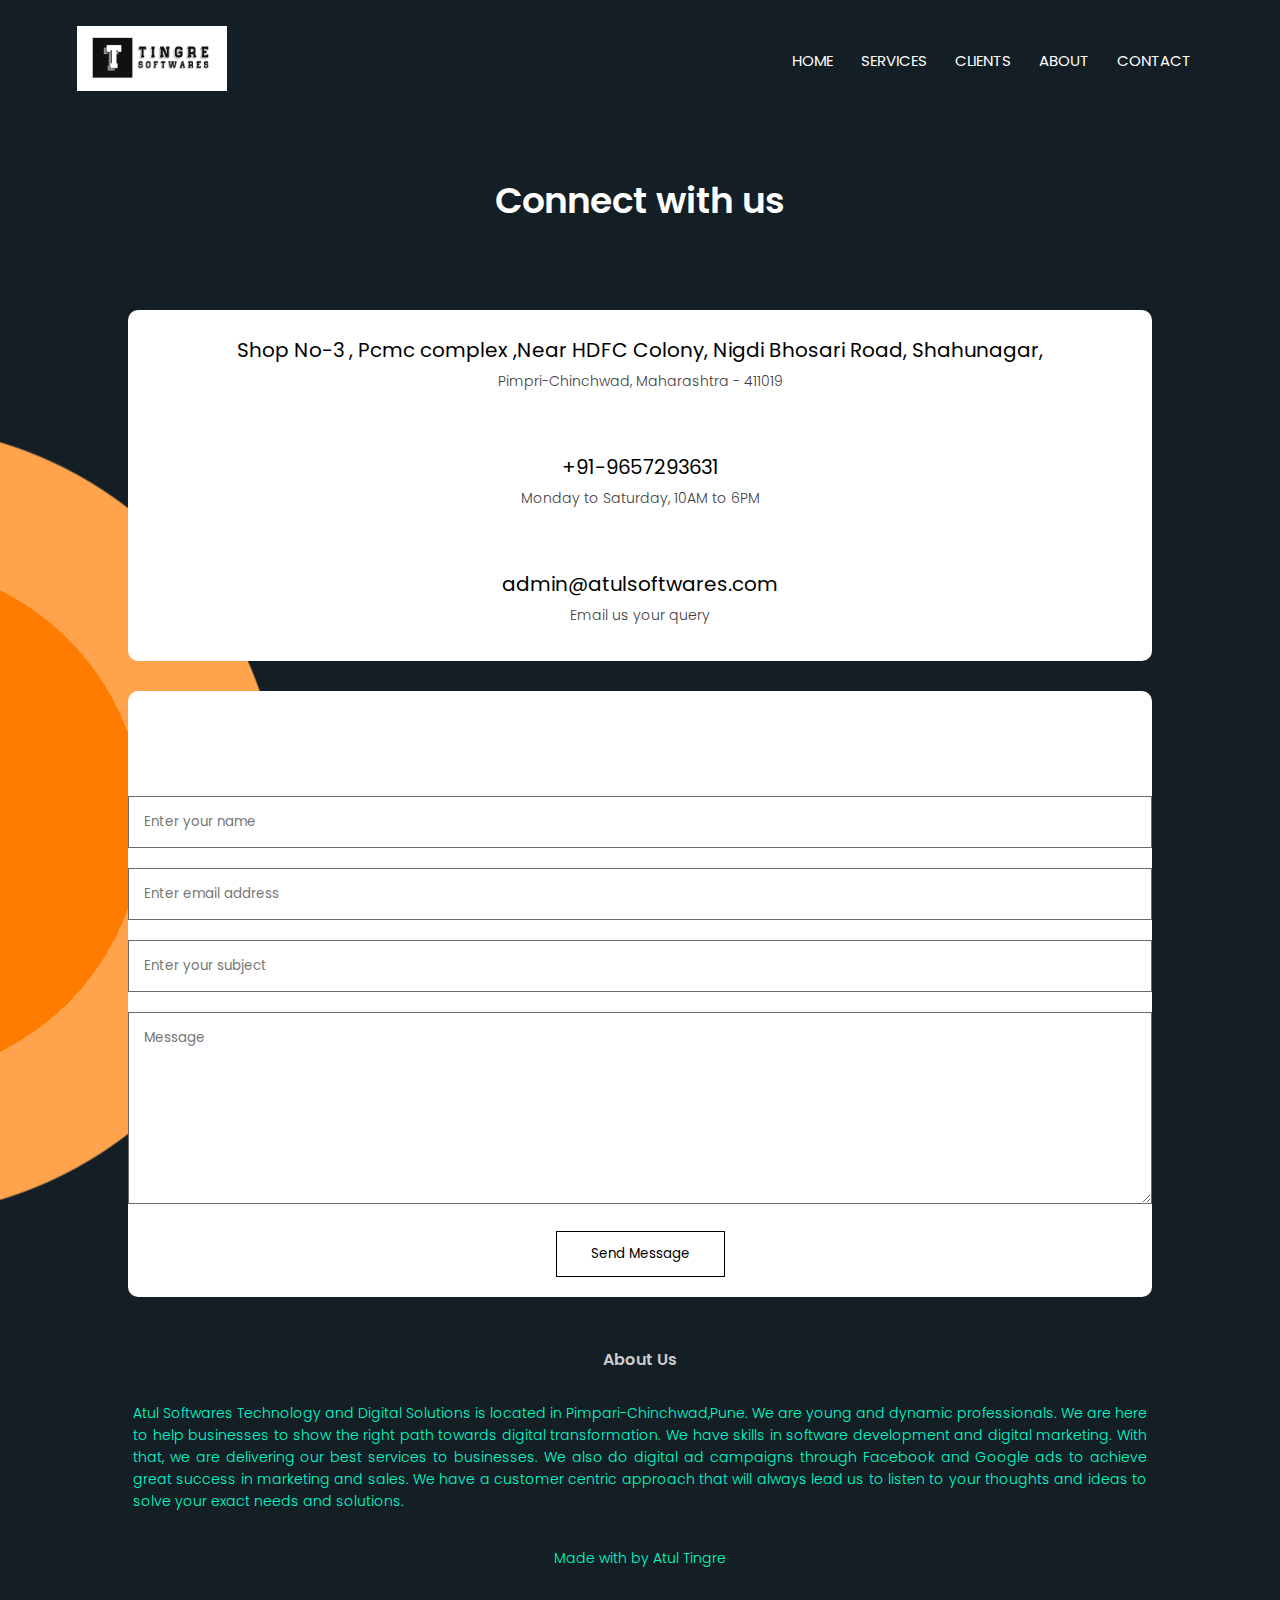
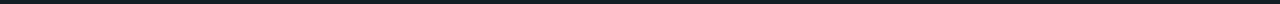
<file: contact.html>
<!DOCTYPE html>
<html lang="en">

<head>

    <meta charset="UTF-8">
    <meta http-equiv="X-UA-Compatible" content="IE=edge">
    <meta name="viewport" content="width=device-width, initial-scale=1.0">
    <title>College Website</title>
    <link rel="stylesheet" href="style.css">
    <link rel="preconnect" href="https://fonts.googleapis.com">
    <link rel="preconnect" href="https://fonts.gstatic.com" crossorigin>
    <link
        href="https://fonts.googleapis.com/css2?family=Macondo&family=Montserrat:wght@300;400;800&family=Open+Sans:ital@1&family=Poppins:wght@100;200;300;400;600;700&family=Varela+Round&family=Yeon+Sung&display=swap"
        rel="stylesheet">
    <link rel="stylesheet" href="https://cdnjs.cloudflare.com/ajax/libs/font-awesome/6.3.0/css/all.min.css"
        integrity="sha512-SzlrxWUlpfuzQ+pcUCosxcglQRNAq/DZjVsC0lE40xsADsfeQoEypE+enwcOiGjk/bSuGGKHEyjSoQ1zVisanQ=="
        crossorigin="anonymous" referrerpolicy="no-referrer" />
</head>

<body>
    <!-- HERO SECTION -->
    <section class="header">
        <nav>
            <a href="index.html"><img src="images/Logo.png"></a>
            <!-- <h1>A T U L</h1> -->
            <div class="nav-links" id="navLinks">
                <i class="fa fa-times" onclick="hideMenu()"></i>
                <ul>
                    <li><a href="index.html">HOME</a></li>
                    <li><a href="services.html">SERVICES</a></li>
                    <li><a href="clients.html">CLIENTS</a></li>
                    <li><a href="about.html">ABOUT</a></li>
                    <li><a href="contact.html">CONTACT</a></li>
                </ul>
            </div>
            <i class="fa fa-bars" onclick="showMenu()"></i>
        </nav>
        <section class="contact-us">
            <h1>Connect with us</h1>
            <div class="row">
                <div class="contact-col">
                    <div>
                        <i class="fa-solid fa-house"></i>
                        <span>
                            <h5>Shop No-3 , Pcmc complex ,Near HDFC Colony, Nigdi Bhosari Road, Shahunagar, </h5>
                            <p>Pimpri-Chinchwad, Maharashtra - 411019</p>
                        </span>
                    </div>
                    <div>
                        <i class="fa-solid fa-phone"></i>
                        <span>
                            <h5>+91-9657293631</h5>
                            <p>Monday to Saturday, 10AM to 6PM</p>
                        </span>
                    </div>
                    <div>
                        <i class="fa-solid fa-envelope"></i>
                        <span>
                            <h5>admin@atulsoftwares.com</h5>
                            <p>Email us your query</p>
                        </span>
                    </div>
                </div>
                <div class="contact-col">
                    <h1>Get in touch</h1>
                    <form action="">
                        <input type="text" placeholder="Enter your name" required>
                        <input type="email" placeholder="Enter email address" required>
                        <input type="text" placeholder="Enter your subject" required>
                        <textarea rows="8" placeholder="Message" required></textarea>
                        <button type="submit" class="hero-btn red-btn send-message">Send Message</button>
                    </form>
                </div>
            </div>
        </section>
    </section>
    <!-- FOOTER -->
   <!-- FOOTER -->
   <section class="footer">
    <h4>About Us</h4>
    <p class="footer-p">Atul Softwares Technology and Digital Solutions is located in Pimpari-Chinchwad,Pune. We are
        young and dynamic professionals. We are here to help businesses to show the right path towards digital
        transformation. We have skills in software development and digital marketing. With that, we are delivering
        our best services to businesses. We also do digital ad campaigns through Facebook and Google ads to achieve
        great success in marketing and sales. We have a customer centric approach that will always lead us to listen
        to your thoughts and ideas to solve your exact needs and solutions.</p>
    <div class="icons">
        <a href="https://www.facebook.com/atultingre18/" target="_blank"><i
                class="fa-brands fa-square-facebook"></i></a>
        <a href="https://twitter.com/atultingre4568" target="_blank"><i class="fa-brands fa-twitter"></i></a>
        <a href="https://www.instagram.com/atult_4568/" target="_blank"><i class="fa-brands fa-instagram"></i></a>
        <a href="https://www.linkedin.com/in/atultingre/" target="_blank"><i class="fa-brands fa-linkedin"></i></a>
        <p>Made with <i class="fa-solid fa-heart"></i> by Atul Tingre</p>
    </div>

</section>


    <!-- JAVASCRIPT FOR TOGGLE MENU -->
    <script>
        var navLinks = document.getElementById("navLinks");

        function showMenu() {
            navLinks.style.right = "0"
        }

        function hideMenu() {
            navLinks.style.right = "-200px"
        }
    </script>
</body>

</html>
</file>
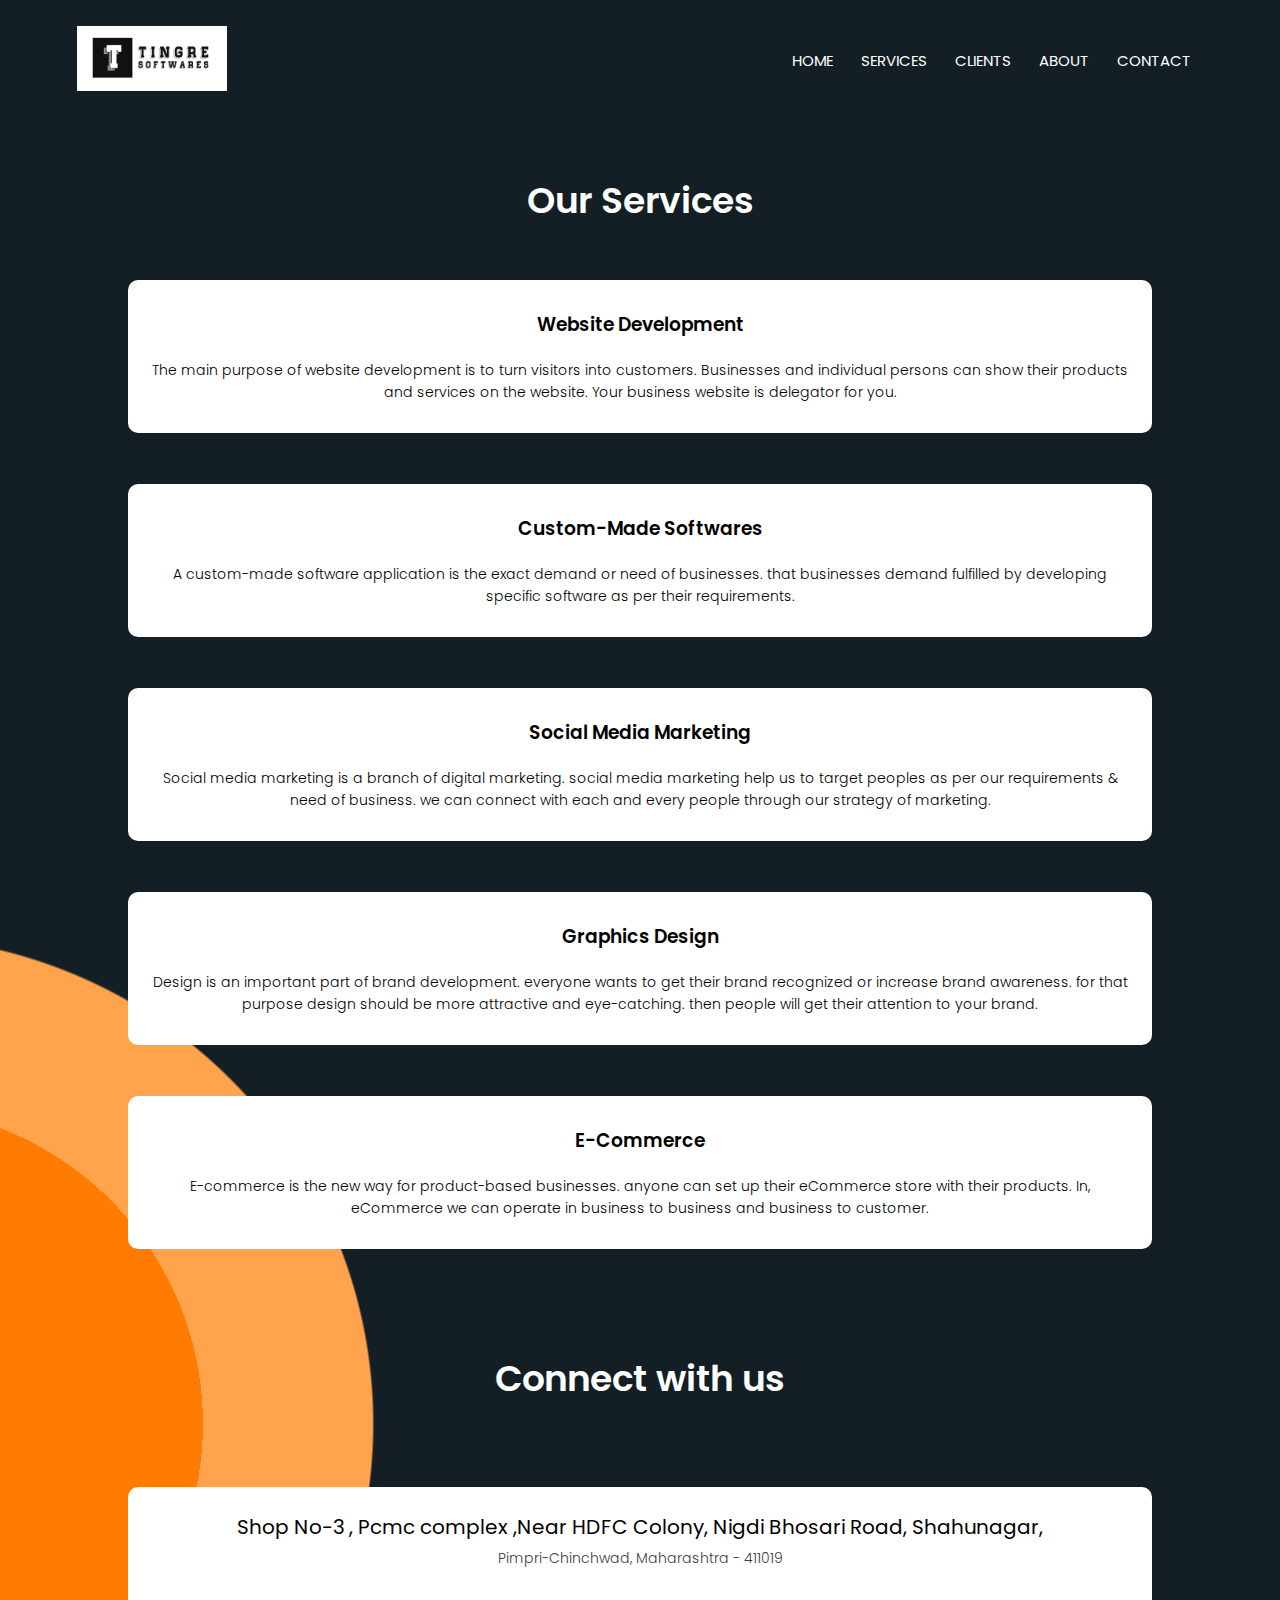
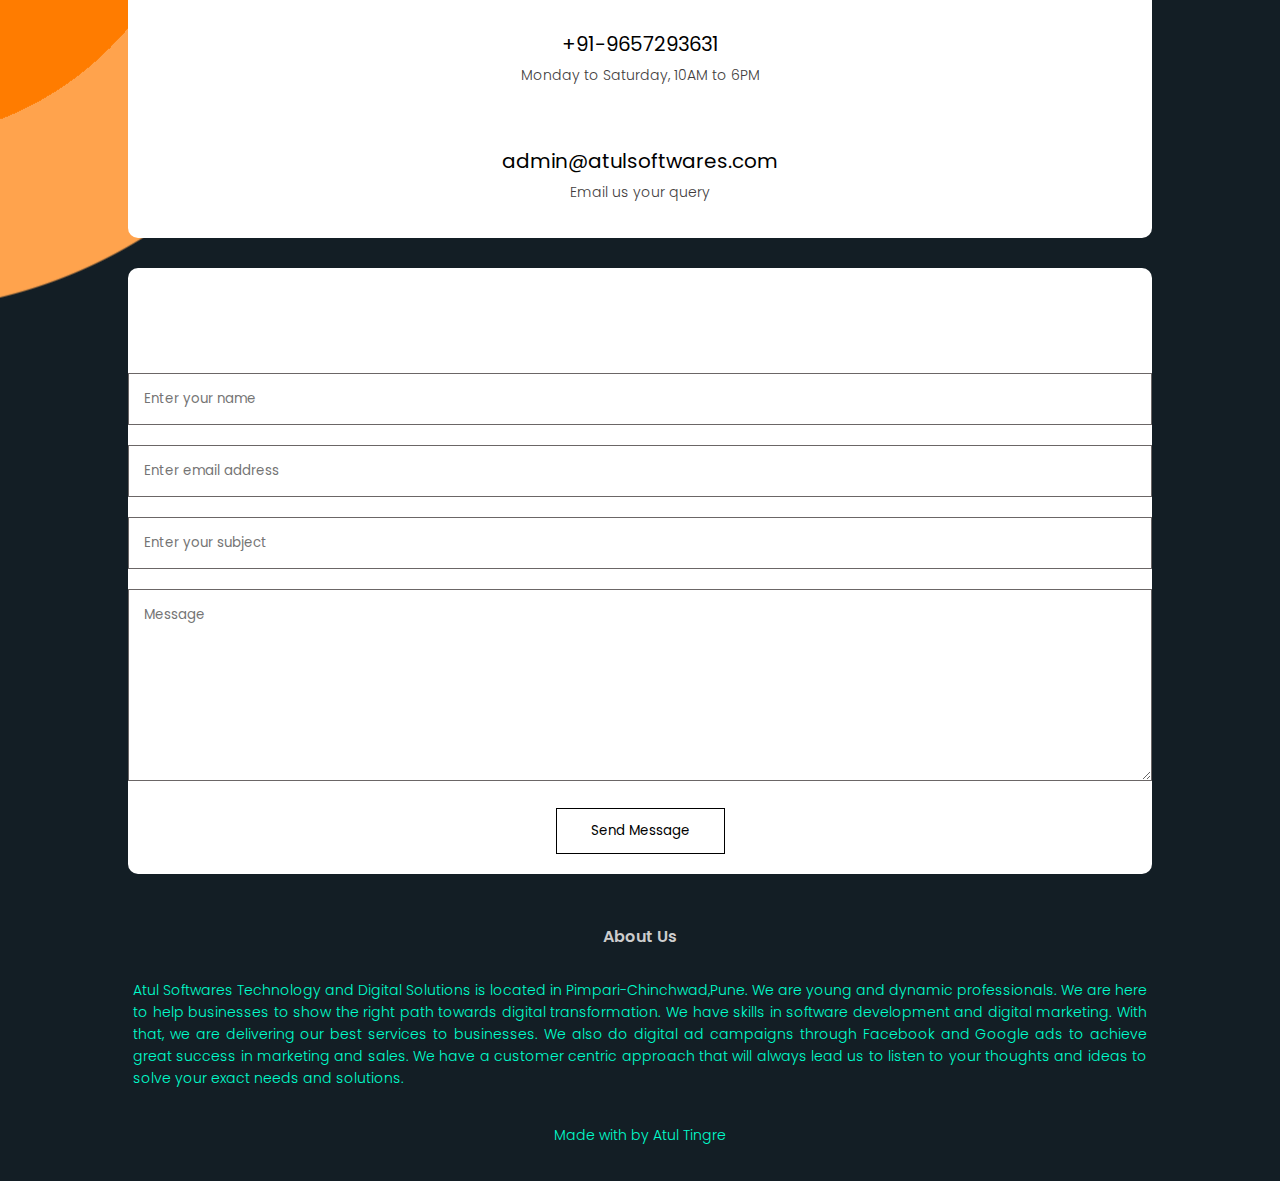
<file: services.html>
<!DOCTYPE html>
<html lang="en">

<head>

    <meta charset="UTF-8">
    <meta http-equiv="X-UA-Compatible" content="IE=edge">
    <meta name="viewport" content="width=device-width, initial-scale=1.0">
    <title>College Website</title>
    <link rel="stylesheet" href="style.css">
    <link rel="preconnect" href="https://fonts.googleapis.com">
    <link rel="preconnect" href="https://fonts.gstatic.com" crossorigin>
    <link
        href="https://fonts.googleapis.com/css2?family=Macondo&family=Montserrat:wght@300;400;800&family=Open+Sans:ital@1&family=Poppins:wght@100;200;300;400;600;700&family=Varela+Round&family=Yeon+Sung&display=swap"
        rel="stylesheet">
    <link rel="stylesheet" href="https://cdnjs.cloudflare.com/ajax/libs/font-awesome/6.3.0/css/all.min.css"
        integrity="sha512-SzlrxWUlpfuzQ+pcUCosxcglQRNAq/DZjVsC0lE40xsADsfeQoEypE+enwcOiGjk/bSuGGKHEyjSoQ1zVisanQ=="
        crossorigin="anonymous" referrerpolicy="no-referrer" />
</head>

<body>
    <!-- HERO SECTION -->
    <section class="header">
        <nav>
            <a href="index.html"><img src="images/Logo.png"></a>
            <!-- <h1>A T U L</h1> -->
            <div class="nav-links" id="navLinks">
                <i class="fa fa-times" onclick="hideMenu()"></i>
                <ul>
                    <li><a href="index.html">HOME</a></li>
                    <li><a href="services.html">SERVICES</a></li>
                    <li><a href="clients.html">CLIENTS</a></li>
                    <li><a href="about.html">ABOUT</a></li>
                    <li><a href="contact.html">CONTACT</a></li>
                </ul>
            </div>
            <i class="fa fa-bars" onclick="showMenu()"></i>
        </nav>
        <!-- Our Services -->
    <section class="services">
        <h1>Our Services</h1>
        <div class="row">
            <div class="services-col">
                <i class="fa-solid fa-globe fa-3x"></i>
                <h3>Website Development</h3>
                <p>The main purpose of website development is to turn visitors into customers. Businesses and individual persons can show their products and services on the website. Your business website is delegator for you.</p>
            </div>
            <div class="services-col">
                <i class="fa-solid fa-compass-drafting fa-3x"></i>
                <h3>Custom-Made Softwares</h3>
                <p>A custom-made software application is the exact demand or need of businesses. that businesses demand fulfilled by developing specific software as per their requirements.</p>
            </div>
            <div class="services-col">
                <i class="fa-solid fa-people-group fa-3x"></i>
                <h3>Social Media Marketing</h3>
                <p>Social media marketing is a branch of digital marketing. social media marketing help us to target peoples as per our requirements & need of business. we can connect with each and every people through our strategy of marketing.</p>
            </div>
            <div class="services-col">
                <i class="fa-solid fa-paintbrush fa-3x"></i>
                <h3>Graphics Design</h3>
                <p>Design is an important part of brand development. everyone wants to get their brand recognized or increase brand awareness. for that purpose design should be more attractive and eye-catching. then people will get their attention to your brand.</p>
            </div>
            <div class="services-col">
                <i class="fa-solid fa-cart-shopping fa-3x"></i>
                <h3>E-Commerce</h3>
                <p>E-commerce is the new way for product-based businesses. anyone can set up their eCommerce store with their products. In, eCommerce we can operate in business to business and business to customer.</p>
            </div>
        </div>
    </section>

    </section>
    <!-- FOOTER -->
    <section class="contact-us">
        <h1>Connect with us</h1>
        <div class="row">
            <div class="contact-col">
                <div>
                    <i class="fa-solid fa-house"></i>
                    <span>
                        <h5>Shop No-3 , Pcmc complex ,Near HDFC Colony, Nigdi Bhosari Road, Shahunagar, </h5>
                        <p>Pimpri-Chinchwad, Maharashtra - 411019</p>
                    </span>
                </div>
                <div>
                    <i class="fa-solid fa-phone"></i>
                    <span>
                        <h5>+91-9657293631</h5>
                        <p>Monday to Saturday, 10AM to 6PM</p>
                    </span>
                </div>
                <div>
                    <i class="fa-solid fa-envelope"></i>
                    <span>
                        <h5>admin@atulsoftwares.com</h5>
                        <p>Email us your query</p>
                    </span>
                </div>
            </div>
            <div class="contact-col">
                <h1>Get in touch</h1>
                <form action="">
                    <input type="text" placeholder="Enter your name" required>
                    <input type="email" placeholder="Enter email address" required>
                    <input type="text" placeholder="Enter your subject" required>
                    <textarea rows="8" placeholder="Message" required></textarea>
                    <button type="submit" class="hero-btn red-btn send-message">Send Message</button>
                </form>
            </div>
        </div>
    </section>

    <!-- FOOTER -->
    <section class="footer">
        <h4>About Us</h4>
        <p class="footer-p">Atul Softwares Technology and Digital Solutions is located in Pimpari-Chinchwad,Pune. We are
            young and dynamic professionals. We are here to help businesses to show the right path towards digital
            transformation. We have skills in software development and digital marketing. With that, we are delivering
            our best services to businesses. We also do digital ad campaigns through Facebook and Google ads to achieve
            great success in marketing and sales. We have a customer centric approach that will always lead us to listen
            to your thoughts and ideas to solve your exact needs and solutions.</p>
        <div class="icons">
            <a href="https://www.facebook.com/atultingre18/" target="_blank"><i
                    class="fa-brands fa-square-facebook"></i></a>
            <a href="https://twitter.com/atultingre4568" target="_blank"><i class="fa-brands fa-twitter"></i></a>
            <a href="https://www.instagram.com/atult_4568/" target="_blank"><i class="fa-brands fa-instagram"></i></a>
            <a href="https://www.linkedin.com/in/atultingre/" target="_blank"><i class="fa-brands fa-linkedin"></i></a>
            <p>Made with <i class="fa-solid fa-heart"></i> by Atul Tingre</p>
        </div>
    </section>


    <!-- JAVASCRIPT FOR TOGGLE MENU -->
    <script>
        var navLinks = document.getElementById("navLinks");

        function showMenu() {
            navLinks.style.right = "0"
        }

        function hideMenu() {
            navLinks.style.right = "-200px"
        }
    </script>
</body>

</html>
</file>
<file: style.css>
/* Default */
* {
    margin: 0;
    padding: 0;
    font-family: 'Poppins', sans-serif;
}

body {
    /* background: radial-gradient(circle at 10% 20%, rgb(255, 19, 120) 0%, rgb(0, 0, 0) 90.5%); */
    /* background: linear-gradient(98.3deg, rgb(0, 0, 0) 10.6%, rgb(255, 0, 0) 97.7%); */
    background: radial-gradient(circle at -8.9% 51.2%, rgb(255, 124, 0) 0%, rgb(255, 124, 0) 15.9%, rgb(255, 163, 77) 15.9%, rgb(255, 163, 77) 24.4%, rgb(19, 30, 37) 24.5%, rgb(19, 30, 37) 66%);
    /* background: radial-gradient(circle at 24.1% 68.8%, rgb(50, 50, 50) 0%, rgb(0, 0, 0) 99.4%); */
    /* background: radial-gradient(circle at 85.4% 50.8%, rgb(14, 72, 222) 0%, rgb(3, 22, 65) 74.2%); */
    /* background: radial-gradient(circle at 74.2% 50.9%, rgb(14, 72, 222) 5.2%, rgb(3, 22, 65) 75.3%); */
    /* background: radial-gradient(263px at 100.2% 3%, rgb(12, 85, 141) 31.1%, rgb(205, 181, 93) 36.4%, rgb(244, 102, 90) 50.9%, rgb(199, 206, 187) 60.7%, rgb(249, 140, 69) 72.5%, rgb(12, 73, 116) 72.6%); */
    /* background-image: linear-gradient(rgba(4, 9, 30, 0.7), rgba(4, 9, 30, 0.7)), url(images/banner3.jpg); */
    background-position: center;
    background-size: cover;
}
/* background: radial-gradient(circle at -8.9% 51.2%, rgb(255, 124, 0) 0%, rgb(255, 124, 0) 15.9%, rgb(255, 163, 77) 15.9%, rgb(255, 163, 77) 24.4%, rgb(19, 30, 37) 24.5%, rgb(19, 30, 37) 66%); */

/* Header */
.header {
    min-height: 100vh;
    width: 100%;
    /* background-image: linear-gradient(rgba(4,9,30,0.7),rgba(4,9,30,0.7)),url(images/banner2.jpg); */
    position: relative;
}

nav {
    display: flex;
    padding: 2% 6%;
    justify-content: space-between;
    align-items: center;
}

nav img {
    background-color: #ffffff;
    width: 150px;
}

.nav-links {
    flex: 1;
    text-align: right;
}

.nav-links ul li {
    list-style: none;
    display: inline-block;
    padding: 8px 12px;
    position: relative;
}

.nav-links ul li a {
    color: #fff;
    text-decoration: none;
    font-size: 15px;
}

.nav-links ul li::after {
    content: '';
    width: 0%;
    height: 2px;
    /* background: #f44336; */
    /* background: #00FFCD; */
    background: rgb(245, 5, 53);
    display: block;
    margin: auto;
    transition: 0.5s;
}

.nav-links ul li:hover::after {
    width: 100%;
}

nav .fa {
    display: none;
}

.text-box {
    width: 90%;
    color: #fff;
    position: absolute;
    text-align: center;
    top: 50%;
    left: 50%;
    transform: translate(-50%, -50%);
}

.text-box h1 {
    font-size: 50px;
}

.text-box p {
    margin: 10px 0 40px;
    font-size: 14px;
    color: #00FFCD;
    /* color: rgb(245, 5, 53) */
}

.hero-btn {
    display: inline-block;
    text-decoration: none;
    color: #fff;
    border: 1px solid #fff;
    padding: 12px 34px;
    position: relative;
    cursor: pointer;
}

.hero-btn:hover {
    border: 1px solid #fff;
    /* background: #67056e; */
    background: rgb(245, 5, 53);
    /* color: black; */
    transition: 1s;
}

.hero-btn .fa-solid {
    border-radius: 20%;
    background: white;
    color: black;
}

.services {
    width: 80%;
    margin: auto;
    text-align: center;
    padding-top: 50px;
}

h1 {

    font-size: 36px;
    font-weight: 600;
    color: white;
}

p {
    color: #000000;
    font-size: 14px;
    font-weight: 300;
    line-height: 22px;
    padding: 10px;
}

.row {
    display: flex;
    flex-direction: column;
    margin-top: 5%;
    justify-content: space-between;
}

.services-col {
    flex-basis: 50%;
    background: #fff;
    border-radius: 10px;
    margin-bottom: 5%;
    padding: 20px 12px;
    box-sizing: border-box;
    /* background-image: linear-gradient(rgba(4,9,30,0.7),rgba(4,9,30,0.7)),url(images/banner2.jpg); */
    transition: 0.5s;
}

.services-col:hover {
    box-shadow: 0 0 20px 10px rgb(245, 5, 53);
}

h3 {
    text-align: center;
    font-weight: 600;
    margin: 10px 0;
    color: #000000;
}

/* .services-col .fa-solid{
    color: #fff;
} */

/* Passion */
.passion {
    width: 80%;
    margin: auto;
    text-align: center;
    padding-top: 50px;
}

.grid-container {
    display: grid;
    grid-template-columns: 1fr 1fr;
    margin-top: 5%;
    column-gap: 35px;
}

.grid-item {
    background: #fff;
    border-radius: 10px;
    margin-bottom: 5%;
    padding: 20px 12px;
    box-sizing: border-box;
    transition: 0.5s;
}

.grid-item:hover {
    box-shadow: 0 0 20px 10px rgb(245, 5, 53);
}

.grid-item p {
    color: #000000;
    font-size: 14px;
    font-weight: 300;
    line-height: 22px;
    padding: 10px;
}

.grid-container h2 {
    color: #000000;
    font-weight: 600;
    margin: 10px 0;
    color: #000000;
}

.grid-item .fa-heart,
.fa-compass-drafting {
    color: red;
    /* size: 30px; */
}

.grid-item .fa-bullseye {
    color: yellowgreen;
}

.grid-item .fa-users-gear {
    color: #00FFCD;
}

.grid-item .fa-check-double,
.fa-cart-shopping, div .fa-house {
    color: peru;
}

.grid-item .fa-handshake,
.fa-globe, div .fa-envelope {
    color: blue;
}

.grid-item .fa-gears {
    color: skyblue;
}

.grid-item .fa-lightbulb,
.fa-people-group {
    color: rgb(212, 212, 36);
}

.grid-item .fa-plus,
.fa-paintbrush, div .fa-phone {
    color: #67056e;
}

/* .contact-col .fa-solid .fa-house{
    color: black;
} */

/* Card */
.card {
    width: 80%;
    margin: auto;
    text-align: center;
    padding-top: 50px;
}

.card .row {
    margin-top: 5%;
    justify-content: space-between;
}

.card-col {
    display: flex;
    flex-direction: row;
    background: #fff;
    border-radius: 10px;
    margin-bottom: 5%;
    padding: 20px 12px;
    box-sizing: border-box;
    transition: 0.5s;
}

.card-col1 {
    /* padding-top: 50px; */
    flex-direction: column;
    align-self: center;

}

.card-col p {
    display: inlineblock;
    color: #000000;
    font-size: 14px;
    font-weight: 400;
    line-height: 22px;
    padding: 25px;
    text-align: justify;
}

.card-col1 h3 {
    font-weight: 600;
    margin-left: 25px;
    color: #000000;
    text-align: left;
}

.card-col1 h3 span {
    font-weight: 300;
    font-weight: normal;
}

.layer {
    align-self: center;
}

.layer img {
    width: 100%;
    margin: auto;
    display: block;
    padding: 3px;
    border-radius: 15px;
}

.contact-us{
    width: 80%;
    margin: auto;
    text-align: center;
    padding-top: 50px;
    /* box-sizing: border-box; */
}
.contact-col{
    display: flex;
    align-items: center;
    justify-content: center;
    flex-basis: 32%;
    /* margin-bottom: 30px; */
    margin-top: 30px;
    flex-direction: column;
    background: #fff;
    /* color: black; */
    border-radius: 10px;
}
.contact-col div{
    margin-top: 20px;
    display: flex;
    flex-direction: column;
    padding: 5px;
    margin-bottom: 30px;
    align-items: left;
}
/* .contact-col div .fa-solid{
    font-size: 28px;
    color: #f44336;
    margin: 10px;
    margin-right: 30px;
} */
/* div .fa-house{
    color: ;
} */
.contact-col div p{
    padding: 0;
    color: #413c3c;
}
.contact-col div h5{
    font-size: 20px;
    margin-bottom: 5px;
    color: black;
    font-weight: 400;
}
.contact-col input, .contact-col textarea{
    width: 100%;
    padding: 15px;
    margin-top: 20px;
    /* margin-bottom: 15px; */
    outline: none;
    border: 1px solid #6b6666;
    box-sizing: border-box;
}
.row h1{
    margin-top: 20px;
    margin-bottom: 10px;
    align-self: center;
    /* color: #000000; */
}

.contact-col .div-address i{
    margin-top: 20px;
}


.send-message {
    display: inline-block;
    text-decoration: none;
    color: black;
    background: transparent;
    border: 1px solid black;
    padding: 12px 34px;
    position: relative;
    cursor: pointer;
    margin-top: 20px;
    margin-bottom: 20px;
}

.send-message .hero-btn1:hover {
    border: 1px solid #fff;
    /* background: #67056e; */
    background: rgb(245, 5, 53);
    color: white ;
    transition: 1s;
}

.hero-btn1 .fa-solid {
    /* border-radius: 20%; */
    /* background: white; */
    /* color: white; */
}


/* -- FOOTER -- */
.footer{
    width: 80%;
    margin: auto;
    text-align: center;
    padding: 30px 0;
}
.footer h4{
    color: #ccc;
    margin-bottom: 25px;
    margin-top: 20px;
    font-weight: 600;
}
.fa-brands{
    /* color: #f44336; */
    color: yellow;
    margin: 0 13px;
    cursor: pointer;
    padding: 18px 0;

}
.fa-solid{
    color: red;
    text-align: center;
}

.footer p{
    color: #00FFCD;
    padding: 5px;
}
.footer-p{
    text-align: justify;

}



@media(max-width:700px) {
    .nav-links {
        position: fixed;
        background: #67056e;
        height: 100vh;
        width: 200px;
        top: 0;
        right: -200px;
        text-align: left;
        z-index: 2;
        transition: 1s;
    }

    .nav-links ul {
        padding: 30px;
    }

    .nav-links ul li {
        display: block;
    }

    .text-box h1 {
        font-size: 20px;
    }

    nav .fa {
        display: block;
        color: #fff;
        margin: 20px;
        font-size: 22px;
        cursor: pointer;
    }


    .grid-container {
        grid-template-columns: 1fr;
    }
    .card-col p {
        display: inlineblock;
        color: #000000;
        font-size: 14px;
        font-weight: 400;
        line-height: 22px;
        padding: 25px;
        text-align: left;
    }
        .row{
        flex-direction: column;
    }
}
</file>
